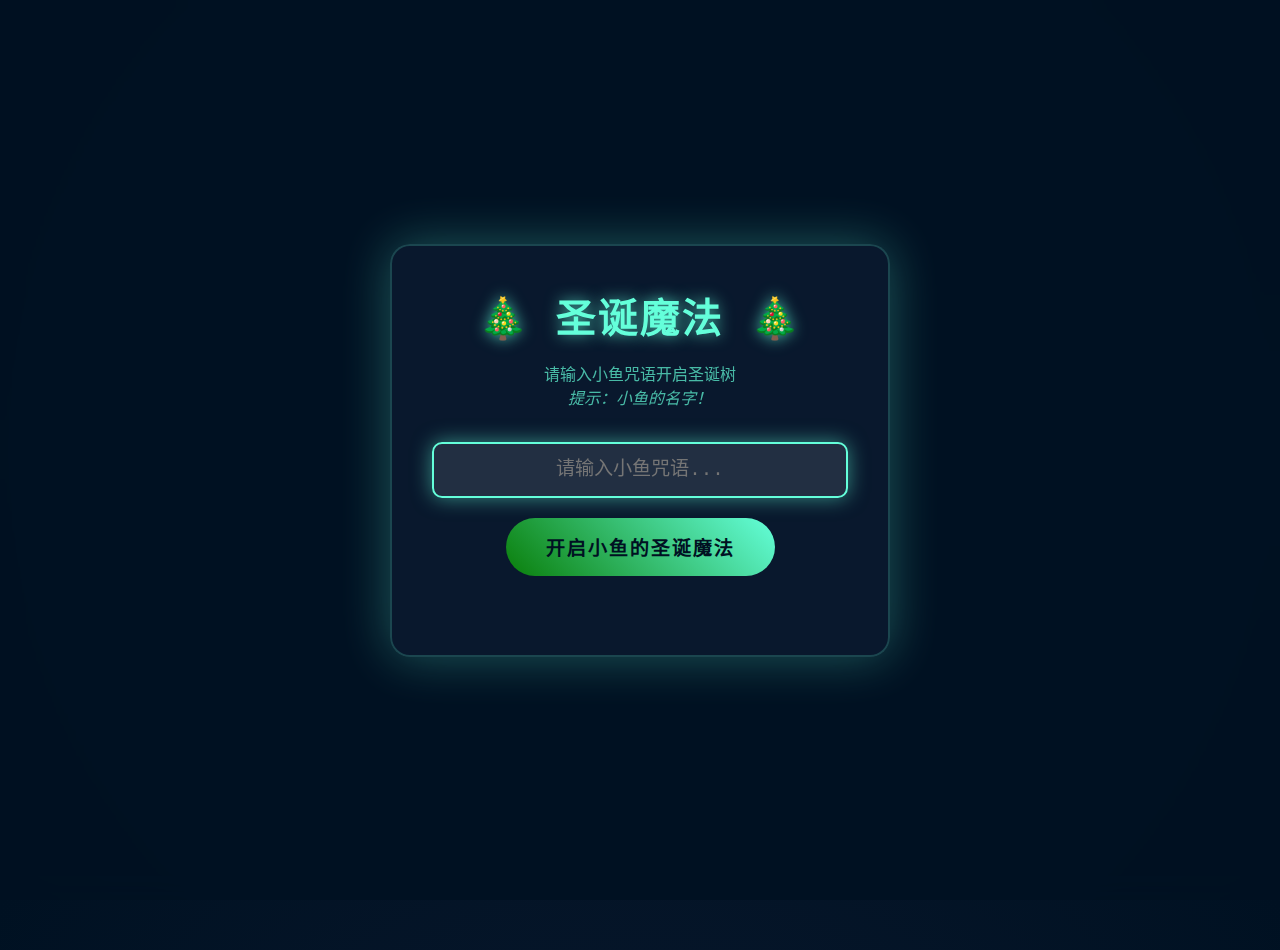
<file: index.html>
<!DOCTYPE html>
<html lang="zh-CN">

<head>
    <meta charset="UTF-8">
    <meta name="viewport" content="width=device-width, initial-scale=1.0">
    <title>动态圣诞树</title>
    <style>
        * {
            margin: 0;
            padding: 0;
            box-sizing: border-box;
        }

        body {
            background: radial-gradient(circle at center, #0a192f 0%, #001122 100%);
            min-height: 100vh;
            display: flex;
            justify-content: center;
            align-items: center;
            font-family: 'Courier New', monospace;
            overflow: hidden;
        }

        /* 密码输入容器 */
        .password-container {
            position: fixed;
            top: 0;
            left: 0;
            width: 100%;
            height: 100%;
            display: flex;
            flex-direction: column;
            justify-content: center;
            align-items: center;
            background: rgba(0, 17, 34, 0.95);
            backdrop-filter: blur(10px);
            z-index: 1000;
            transition: opacity 1s ease, visibility 1s ease;
        }

        .password-container.hidden {
            opacity: 0;
            visibility: hidden;
        }

        .password-box {
            background: rgba(10, 25, 47, 0.9);
            padding: 40px;
            border-radius: 20px;
            text-align: center;
            box-shadow: 0 0 50px rgba(100, 255, 218, 0.3);
            border: 2px solid rgba(100, 255, 218, 0.2);
            max-width: 500px;
            width: 90%;
        }

        .password-title {
            color: #64ffda;
            font-size: 2.5rem;
            margin-bottom: 20px;
            text-shadow: 0 0 15px rgba(100, 255, 218, 0.7);
            letter-spacing: 2px;
        }

        .password-input {
            width: 100%;
            padding: 15px 20px;
            font-size: 1.2rem;
            background: rgba(255, 255, 255, 0.1);
            border: 2px solid rgba(100, 255, 218, 0.5);
            border-radius: 10px;
            color: #64ffda;
            text-align: center;
            margin-bottom: 20px;
            font-family: 'Courier New', monospace;
            transition: all 0.3s;
        }

        .password-input:focus {
            outline: none;
            border-color: #64ffda;
            box-shadow: 0 0 20px rgba(100, 255, 218, 0.5);
        }

        .password-hint {
            color: rgba(100, 255, 218, 0.7);
            font-size: 1rem;
            margin-bottom: 30px;
            line-height: 1.5;
        }

        .password-btn {
            padding: 15px 40px;
            background: linear-gradient(45deg, #0a7e0a, #64ffda);
            border: none;
            border-radius: 50px;
            color: #001122;
            font-size: 1.2rem;
            font-weight: bold;
            cursor: pointer;
            transition: all 0.3s;
            font-family: 'Courier New', monospace;
            letter-spacing: 2px;
        }

        .password-btn:hover {
            transform: translateY(-3px);
            box-shadow: 0 10px 25px rgba(100, 255, 218, 0.4);
        }

        .password-btn:active {
            transform: translateY(-1px);
        }

        .error-message {
            color: #ff5252;
            margin-top: 15px;
            font-size: 0.9rem;
            min-height: 24px;
            opacity: 0;
            transition: opacity 0.3s;
        }

        .error-message.show {
            opacity: 1;
        }

        .container {
            position: relative;
            width: 100%;
            max-width: 600px;
            height: 100vh;
            display: flex;
            flex-direction: column;
            justify-content: center;
            align-items: center;
            padding: 20px;
            opacity: 0;
            transform: translateY(50px);
            transition: opacity 1.5s ease, transform 1.5s ease;
        }

        .container.visible {
            opacity: 1;
            transform: translateY(0);
        }

        /* 圣诞树容器 */
        .tree-container {
            position: relative;
            width: 300px;
            height: 500px;
            display: flex;
            flex-direction: column;
            align-items: center;
            z-index: 2;
            opacity: 0;
            transform: scale(0.8);
            transition: opacity 1s ease 0.5s, transform 1s ease 0.5s;
        }

        .container.visible .tree-container {
            opacity: 1;
            transform: scale(1);
        }

        /* 树顶星星 */
        .star {
            position: absolute;
            top: -20px;
            width: 60px;
            height: 60px;
            background: #FFD700;
            clip-path: polygon(50% 0%,
                    61% 35%,
                    98% 35%,
                    68% 57%,
                    79% 91%,
                    50% 70%,
                    21% 91%,
                    32% 57%,
                    2% 35%,
                    39% 35%);
            animation: starGlow 2s infinite alternate;
            z-index: 10;
        }

        @keyframes starGlow {
            0% {
                transform: scale(1) rotate(0deg);
                box-shadow: 0 0 10px #FFD700;
            }

            100% {
                transform: scale(1.2) rotate(180deg);
                box-shadow: 0 0 30px #FFD700, 0 0 50px #FFD700;
            }
        }

        /* 树冠层 */
        .tree-layer {
            position: absolute;
            border-left: 80px solid transparent;
            border-right: 80px solid transparent;
            border-bottom: 120px solid;
            filter: drop-shadow(0 5px 10px rgba(0, 0, 0, 0.5));
        }

        .layer-1 {
            top: 50px;
            border-bottom-color: #0a7e0a;
            width: 0;
            height: 0;
            z-index: 5;
        }

        .layer-2 {
            top: 100px;
            border-left: 100px solid transparent;
            border-right: 100px solid transparent;
            border-bottom: 150px solid #0b8e0b;
            z-index: 4;
        }

        .layer-3 {
            top: 160px;
            border-left: 120px solid transparent;
            border-right: 120px solid transparent;
            border-bottom: 180px solid #0c9e0c;
            z-index: 3;
        }

        /* 树干 */
        .trunk {
            position: absolute;
            bottom: 0;
            width: 40px;
            height: 200px;
            background: linear-gradient(to right, #8B4513, #A0522D, #8B4513);
            border-radius: 5px;
            z-index: 2;
            box-shadow: 0 5px 15px rgba(0, 0, 0, 0.5);
        }

        /* 装饰品 */
        .ornament {
            position: absolute;
            width: 20px;
            height: 20px;
            border-radius: 50%;
            z-index: 6;
            animation: ornamentFloat 4s infinite ease-in-out;
            box-shadow: 0 0 10px currentColor;
            cursor: pointer;
        }

        @keyframes ornamentFloat {

            0%,
            100% {
                transform: translateY(0) rotate(0deg);
            }

            50% {
                transform: translateY(-10px) rotate(180deg);
            }
        }

        /* 闪烁灯光 */
        .light {
            position: absolute;
            width: 8px;
            height: 8px;
            border-radius: 50%;
            z-index: 5;
            animation: lightBlink 1.5s infinite alternate;
            box-shadow: 0 0 8px currentColor;
        }

        @keyframes lightBlink {
            0% {
                opacity: 0.3;
                transform: scale(0.8);
            }

            100% {
                opacity: 1;
                transform: scale(1.2);
            }
        }

        /* 雪花 */
        .snow {
            position: absolute;
            top: -10px;
            background: white;
            border-radius: 50%;
            filter: blur(1px);
            opacity: 0.9;
            animation: snowFall linear infinite;
        }

        @keyframes snowFall {
            0% {
                transform: translateY(0) rotate(0deg);
            }

            100% {
                transform: translateY(100vh) rotate(360deg);
            }
        }

        /* 地面 */
        .ground {
            position: absolute;
            bottom: 0;
            width: 100%;
            height: 80px;
            background: linear-gradient(to top, #1a1a2e, #16213e);
            border-radius: 50% 50% 0 0;
            z-index: 1;
            box-shadow:
                inset 0 10px 20px rgba(255, 255, 255, 0.1),
                0 -10px 20px rgba(0, 0, 0, 0.5);
        }

        /* 礼物 */
        .gift {
            position: absolute;
            bottom: 80px;
            width: 50px;
            height: 50px;
            border-radius: 5px;
            z-index: 2;
            animation: giftFloat 3s infinite ease-in-out;
            display: flex;
            justify-content: center;
            align-items: center;
            font-size: 24px;
            cursor: pointer;
            box-shadow: 0 5px 15px rgba(0, 0, 0, 0.3);
        }

        .gift-ribbon {
            position: absolute;
            width: 100%;
            height: 15px;
            background-color: #ff4081;
        }

        .gift-ribbon::before {
            content: '';
            position: absolute;
            width: 15px;
            height: 15px;
            background-color: #ff4081;
            top: -7px;
            left: 50%;
            transform: translateX(-50%);
            border-radius: 50%;
        }

        @keyframes giftFloat {

            0%,
            100% {
                transform: translateY(0);
            }

            50% {
                transform: translateY(-15px);
            }
        }

        /* 控制按钮 */
        .controls {
            position: absolute;
            bottom: 20px;
            display: flex;
            gap: 15px;
            z-index: 10;
            opacity: 0;
            transition: opacity 1s ease 1s;
        }

        .container.visible .controls {
            opacity: 1;
        }

        .control-btn {
            padding: 10px 20px;
            background: rgba(255, 255, 255, 0.1);
            border: 2px solid rgba(100, 255, 218, 0.3);
            color: #64ffda;
            border-radius: 50px;
            cursor: pointer;
            font-family: 'Courier New', monospace;
            font-weight: bold;
            transition: all 0.3s;
            backdrop-filter: blur(5px);
        }

        .control-btn:hover {
            background: rgba(100, 255, 218, 0.2);
            transform: translateY(-3px);
            box-shadow: 0 5px 15px rgba(100, 255, 218, 0.2);
        }

        /* 标题 */
        .title {
            position: absolute;
            top: 20px;
            color: #64ffda;
            font-size: 2.5rem;
            text-align: center;
            text-shadow: 0 0 10px rgba(100, 255, 218, 0.5);
            letter-spacing: 3px;
            z-index: 10;
            opacity: 0;
            transform: translateY(-30px);
            transition: opacity 1s ease 0.3s, transform 1s ease 0.3s;
        }

        .container.visible .title {
            opacity: 1;
            transform: translateY(0);
        }

        /* 艺术字容器 */
        .art-text {
            position: absolute;
            bottom: 120px;
            color: #fff;
            font-size: 2rem;
            text-align: center;
            z-index: 5;
            opacity: 0;
            transform: translateY(30px);
            transition: opacity 1s ease 0.8s, transform 1s ease 0.8s;
        }

        .container.visible .art-text {
            opacity: 1;
            transform: translateY(0);
        }

        .art-text span {
            background: linear-gradient(45deg, #FFD700, #FF4081, #64ffda, #FFD700);
            -webkit-background-clip: text;
            background-clip: text;
            color: transparent;
            text-shadow: 0 0 15px rgba(255, 215, 0, 0.5);
            font-weight: bold;
            letter-spacing: 2px;
            font-family: 'Georgia', serif;
            padding: 10px 20px;
            display: inline-block;
            border-radius: 10px;
            position: relative;
        }

        .art-text span::before {
            content: '';
            position: absolute;
            top: -5px;
            left: -5px;
            right: -5px;
            bottom: -5px;
            background: linear-gradient(45deg, #FFD700, #FF4081, #64ffda);
            border-radius: 15px;
            z-index: -1;
            filter: blur(15px);
            opacity: 0.7;
        }

        /* 响应式 */
        @media (max-width: 600px) {
            .tree-container {
                transform: scale(0.8);
            }

            .container.visible .tree-container {
                transform: scale(0.8);
            }

            .title {
                font-size: 2rem;
            }

            .controls {
                flex-direction: column;
                gap: 10px;
            }

            .password-title {
                font-size: 2rem;
            }

            .password-box {
                padding: 30px 20px;
            }

            .art-text {
                font-size: 1.5rem;
                bottom: 100px;
            }
        }
    </style>
</head>

<body>
    <!-- 密码输入界面 -->
    <div class="password-container" id="passwordContainer">
        <div class="password-box">
            <h1 class="password-title">🎄 圣诞魔法 🎄</h1>
            <p class="password-hint">请输入小鱼咒语开启圣诞树<br><em>提示：小鱼的名字！</em></p>
            <input type="text" class="password-input" id="passwordInput" placeholder="请输入小鱼咒语..." autocomplete="off">
            <button class="password-btn" id="passwordBtn">开启小鱼的圣诞魔法</button>
            <div class="error-message" id="errorMessage"></div>
        </div>
    </div>

    <!-- 圣诞树主界面 -->
    <div class="container" id="mainContainer">
        <div class="title">🎄Dear:任小鱼 🎄</div>

        <div class="tree-container">
            <div class="star"></div>
            <div class="tree-layer layer-1"></div>
            <div class="tree-layer layer-2"></div>
            <div class="tree-layer layer-3"></div>
            <div class="trunk"></div>
            <!-- 装饰品和灯光将通过JS添加 -->
        </div>

        <!-- 艺术字 -->
        <div class="art-text">
            <span>圣诞快乐呀我的小鱼鱼，老公永远爱你！</span>
        </div>


    </div>

    <script>
        // 设置正确的密码（你可以修改这个密码）
        const CORRECT_PASSWORD = "任梦涵";

        // 获取DOM元素
        const passwordContainer = document.getElementById('passwordContainer');
        const mainContainer = document.getElementById('mainContainer');
        const passwordInput = document.getElementById('passwordInput');
        const passwordBtn = document.getElementById('passwordBtn');
        const errorMessage = document.getElementById('errorMessage');

        // 密码验证函数
        function checkPassword() {
            const input = passwordInput.value.trim();

            if (input === CORRECT_PASSWORD) {
                // 密码正确，隐藏密码界面，显示圣诞树
                passwordContainer.classList.add('hidden');
                setTimeout(() => {
                    mainContainer.classList.add('visible');
                    // 初始化圣诞树
                    initChristmasTree();
                }, 500);

                // 清除错误信息
                errorMessage.textContent = '';
                errorMessage.classList.remove('show');
            } else {
                // 密码错误
                errorMessage.textContent = '咒语错误！请再试一次。提示：小鱼的名字！';
                errorMessage.classList.add('show');

                // 添加抖动效果
                passwordInput.style.animation = 'shake 0.5s';
                setTimeout(() => {
                    passwordInput.style.animation = '';
                }, 500);

                // 清空输入框
                passwordInput.value = '';
                passwordInput.focus();
            }
        }

        // 添加抖动动画
        const style = document.createElement('style');
        style.textContent = `
            @keyframes shake {
                0%, 100% { transform: translateX(0); }
                10%, 30%, 50%, 70%, 90% { transform: translateX(-5px); }
                20%, 40%, 60%, 80% { transform: translateX(5px); }
            }
        `;
        document.head.appendChild(style);

        // 添加事件监听器
        passwordBtn.addEventListener('click', checkPassword);

        passwordInput.addEventListener('keypress', function (e) {
            if (e.key === 'Enter') {
                checkPassword();
            }
        });

        // 初始化圣诞树
        function initChristmasTree() {
            createOrnaments();
            createLights();
            createSnow();
            createGifts();
            setupLightControls();
            setupSnowControls();
            setupAnimationControls();

            // 添加星星点击效果
            const star = document.querySelector('.star');
            star.addEventListener('click', function () {
                const originalScale = this.style.transform;
                this.style.transform = 'scale(2)';
                this.style.backgroundColor = '#FFFFFF';

                setTimeout(() => {
                    this.style.transform = originalScale;
                    this.style.backgroundColor = '#FFD700';
                }, 500);
            });

            // 添加树点击效果
            const treeLayers = document.querySelectorAll('.tree-layer');
            treeLayers.forEach(layer => {
                layer.addEventListener('click', function () {
                    const originalColor = this.style.borderBottomColor;
                    this.style.borderBottomColor = '#FFFFFF';

                    setTimeout(() => {
                        this.style.borderBottomColor = originalColor;
                    }, 300);
                });
            });
        }

        // 生成装饰品
        function createOrnaments() {
            const treeContainer = document.querySelector('.tree-container');
            const colors = ['#FF5252', '#FF4081', '#E040FB', '#536DFE', '#448AFF', '#40C4FF', '#18FFFF', '#64FFDA', '#69F0AE', '#B2FF59', '#EEFF41', '#FFD740', '#FFAB40', '#FF6E40'];

            // 装饰品位置（在树冠内）
            const positions = [
                // 第一层
                { top: '60px', left: '50%', color: colors[0] },
                { top: '80px', left: '40%', color: colors[1] },
                { top: '80px', left: '60%', color: colors[2] },

                // 第二层
                { top: '120px', left: '45%', color: colors[3] },
                { top: '140px', left: '35%', color: colors[4] },
                { top: '140px', left: '55%', color: colors[5] },
                { top: '160px', left: '50%', color: colors[6] },

                // 第三层
                { top: '200px', left: '40%', color: colors[7] },
                { top: '220px', left: '30%', color: colors[8] },
                { top: '220px', left: '50%', color: colors[9] },
                { top: '220px', left: '70%', color: colors[10] },
                { top: '240px', left: '45%', color: colors[11] },
                { top: '240px', left: '65%', color: colors[12] },
                { top: '260px', left: '55%', color: colors[13] },
            ];

            positions.forEach(pos => {
                const ornament = document.createElement('div');
                ornament.className = 'ornament';
                ornament.style.top = pos.top;
                ornament.style.left = pos.left;
                ornament.style.backgroundColor = pos.color;
                ornament.style.boxShadow = `0 0 15px ${pos.color}`;

                // 随机动画延迟
                ornament.style.animationDelay = `${Math.random() * 4}s`;

                // 点击效果
                ornament.addEventListener('click', function () {
                    const originalColor = this.style.backgroundColor;
                    this.style.backgroundColor = '#FFFFFF';
                    this.style.boxShadow = '0 0 20px #FFFFFF';
                    this.style.transform = 'scale(1.5)';

                    setTimeout(() => {
                        this.style.backgroundColor = originalColor;
                        this.style.boxShadow = `0 0 15px ${originalColor}`;
                        this.style.transform = '';
                    }, 300);
                });

                treeContainer.appendChild(ornament);
            });
        }

        // 生成灯光
        function createLights() {
            const treeContainer = document.querySelector('.tree-container');
            const colors = ['#FF5252', '#FFEB3B', '#4CAF50', '#2196F3', '#9C27B0', '#FF9800', '#00BCD4', '#E91E63', '#FF4081', '#8BC34A', '#FFC107', '#3F51B5'];

            // 灯光位置（在树冠边缘）
            const positions = [
                // 第一层边缘
                { top: '55px', left: '45%', color: colors[0] },
                { top: '55px', left: '55%', color: colors[1] },
                { top: '75px', left: '35%', color: colors[2] },
                { top: '75px', left: '65%', color: colors[3] },

                // 第二层边缘
                { top: '115px', left: '30%', color: colors[4] },
                { top: '115px', left: '50%', color: colors[5] },
                { top: '115px', left: '70%', color: colors[6] },
                { top: '135px', left: '40%', color: colors[7] },
                { top: '135px', left: '60%', color: colors[8] },

                // 第三层边缘
                { top: '175px', left: '25%', color: colors[9] },
                { top: '175px', left: '45%', color: colors[10] },
                { top: '175px', left: '65%', color: colors[11] },
                { top: '175px', left: '85%', color: colors[0] },
                { top: '195px', left: '35%', color: colors[1] },
                { top: '195px', left: '55%', color: colors[2] },
                { top: '195px', left: '75%', color: colors[3] },
                { top: '215px', left: '45%', color: colors[4] },
                { top: '215px', left: '65%', color: colors[5] },
                { top: '235px', left: '55%', color: colors[6] },
            ];

            positions.forEach(pos => {
                const light = document.createElement('div');
                light.className = 'light';
                light.style.top = pos.top;
                light.style.left = pos.left;
                light.style.backgroundColor = pos.color;

                // 随机动画延迟
                light.style.animationDelay = `${Math.random() * 2}s`;

                treeContainer.appendChild(light);
            });
        }

        // 生成雪花
        function createSnow() {
            const container = document.querySelector('.container');
            const snowCount = 80;

            for (let i = 0; i < snowCount; i++) {
                const snow = document.createElement('div');
                snow.className = 'snow';

                // 随机大小
                const size = Math.random() * 5 + 2;
                const left = Math.random() * 100;
                const duration = Math.random() * 10 + 10;
                const delay = Math.random() * 10;
                const opacity = Math.random() * 0.5 + 0.5;

                snow.style.width = `${size}px`;
                snow.style.height = `${size}px`;
                snow.style.left = `${left}%`;
                snow.style.animationDuration = `${duration}s`;
                snow.style.animationDelay = `${delay}s`;
                snow.style.opacity = opacity;

                container.appendChild(snow);
            }
        }

        // 生成礼物

        // 页面加载后聚焦到输入框
        document.addEventListener('DOMContentLoaded', function () {
            passwordInput.focus();

            // 添加一个初始提示
            setTimeout(() => {
                const message = document.createElement('div');
                message.textContent = '✨ 请输入小鱼专属咒语开启鱼鱼圣诞树！';
                message.style.position = 'fixed';
                message.style.top = '10px';
                message.style.left = '50%';
                message.style.transform = 'translateX(-50%)';
                message.style.backgroundColor = 'rgba(0, 0, 0, 0.8)';
                message.style.color = '#64ffda';
                message.style.padding = '10px 20px';
                message.style.borderRadius = '10px';
                message.style.fontSize = '0.9rem';
                message.style.zIndex = '1001';
                message.style.boxShadow = '0 0 15px rgba(100, 255, 218, 0.5)';
                message.style.textAlign = 'center';
                message.style.maxWidth = '90%';

                document.body.appendChild(message);

                // 3秒后移除提示
                setTimeout(() => {
                    message.style.opacity = '0';
                    message.style.transition = 'opacity 1s';

                    setTimeout(() => {
                        document.body.removeChild(message);
                    }, 1000);
                }, 3000);
            }, 1000);
        });
    </script>
</body>

</html>
</file>
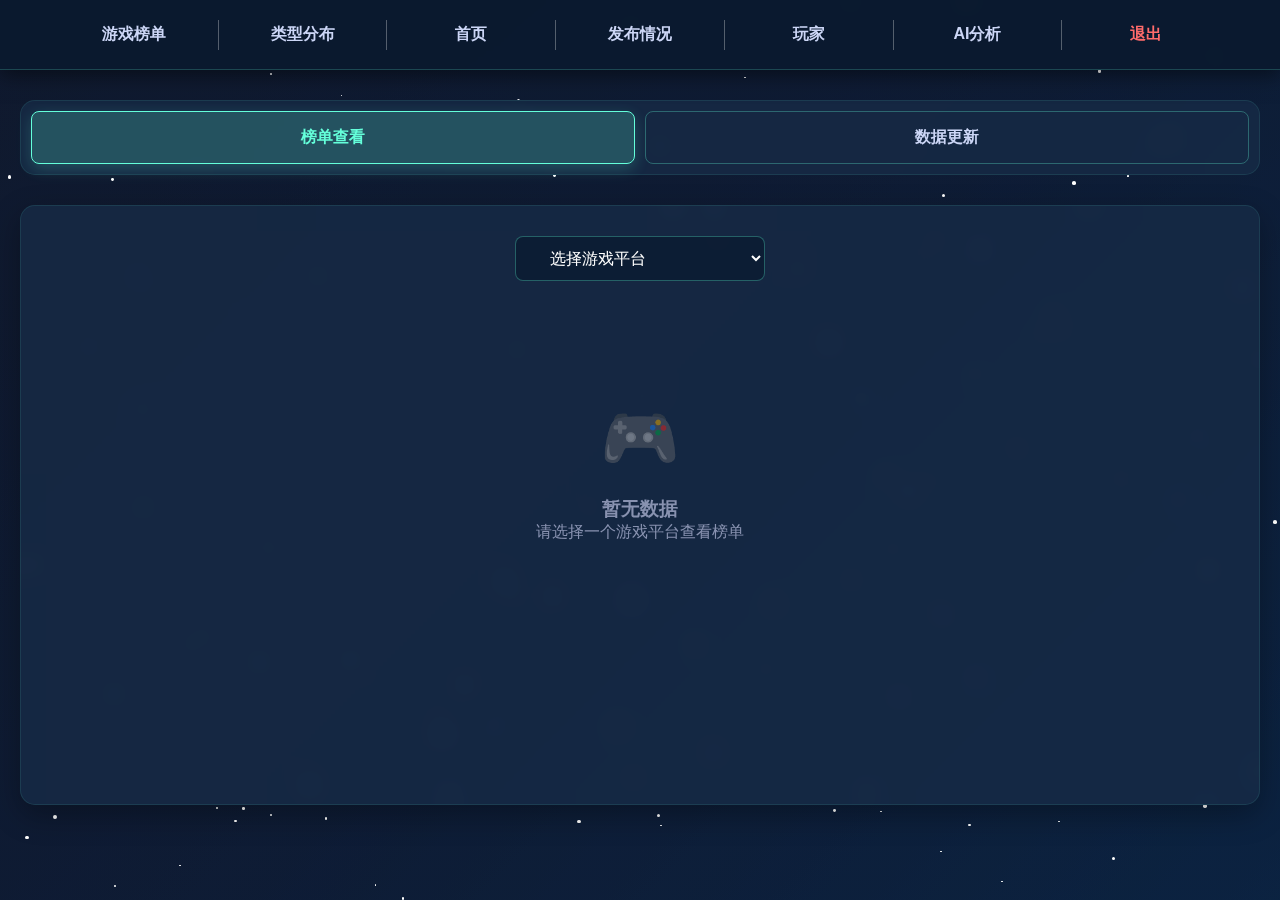
<file: bangdan.html>
<!DOCTYPE html>
<html lang="zh-cmn-Hans">

<head>
    <meta charset="UTF-8">
    <meta name="viewport" content="width=device-width, initial-scale=1.0">
    <title>游戏榜单管理 - 游戏市场分析</title>
    <style>
        * {
            margin: 0;
            padding: 0;
            box-sizing: border-box;
        }

        body {
            font-family: 'Segoe UI', Tahoma, Geneva, Verdana, sans-serif;
            background: linear-gradient(135deg, #1a1a2e 0%, #16213e 50%, #0f3460 100%);
            color: #fff;
            min-height: 100vh;
            overflow-x: hidden;
        }

        /* 背景和星空效果 */
        #background {
            position: fixed;
            top: 0;
            left: 0;
            width: 100%;
            height: 100%;
            background-image: linear-gradient(rgba(10, 25, 47, 0.9), rgba(10, 25, 47, 0.9)), url("https://images.unsplash.com/photo-1511512578047-dfb367046420?ixlib=rb-4.0.3&auto=format&fit=crop&w=2000&q=80");
            background-size: cover;
            background-position: center;
            opacity: 0.7;
            z-index: -2;
        }

        .stars {
            position: fixed;
            top: 0;
            left: 0;
            width: 100%;
            height: 100%;
            z-index: -1;
        }

        .star {
            position: absolute;
            background: #fff;
            border-radius: 50%;
            animation: twinkle 1s infinite;
        }

        @keyframes twinkle {
            0% {
                opacity: 0;
                transform: scale(0);
            }

            50% {
                opacity: 1;
                transform: scale(1);
            }

            100% {
                opacity: 0;
                transform: scale(0);
            }
        }

        /* 导航栏 */
        #daohang {
            display: flex;
            height: 70px;
            align-items: center;
            justify-content: space-between;
            background: rgba(10, 25, 47, 0.9);
            box-shadow: 0 4px 20px rgba(0, 0, 0, 0.5);
            padding: 0 50px;
            position: sticky;
            top: 0;
            z-index: 100;
            backdrop-filter: blur(10px);
            border-bottom: 1px solid rgba(100, 255, 218, 0.2);
        }

        #daohang li {
            align-items: center;
            font-weight: 600;
            font-size: 16px;
            display: flex;
            flex: 1;
            justify-content: center;
            height: 100%;
            transition: all 0.3s ease;
        }

        #daohang li:hover {
            background: rgba(100, 255, 218, 0.1);
        }

        .line1 {
            display: inline-block;
            height: 30px;
            width: 1px;
            background: rgba(255, 255, 255, 0.3);
        }

        a.daohangTo {
            color: #ccd6f6;
            text-decoration: none;
            padding: 10px 15px;
            border-radius: 4px;
            transition: all 0.3s ease;
            width: 100%;
            text-align: center;
        }

        a.daohangTo:hover {
            color: #64ffda;
            text-shadow: 0 0 10px rgba(100, 255, 218, 0.5);
        }

        a.back {
            color: #ff6b6b;
        }

        a.back:hover {
            color: #ff5252;
            text-shadow: 0 0 10px rgba(255, 107, 107, 0.5);
        }

        /* 主要内容区域 */
        .container {
            max-width: 1400px;
            margin: 30px auto;
            padding: 0 20px;
        }

        /* 标签页样式 */
        .tabs {
            display: flex;
            gap: 10px;
            margin-bottom: 30px;
            background: rgba(23, 42, 70, 0.8);
            border-radius: 15px;
            padding: 10px;
            backdrop-filter: blur(10px);
            border: 1px solid rgba(100, 255, 218, 0.1);
        }

        .tab-btn {
            flex: 1;
            padding: 15px 20px;
            background: transparent;
            border: 1px solid rgba(100, 255, 218, 0.3);
            border-radius: 8px;
            color: #ccd6f6;
            font-size: 16px;
            font-weight: 600;
            cursor: pointer;
            transition: all 0.3s ease;
            text-align: center;
        }

        .tab-btn:hover {
            background: rgba(100, 255, 218, 0.1);
            transform: translateY(-2px);
        }

        .tab-btn.active {
            background: rgba(100, 255, 218, 0.2);
            color: #64ffda;
            border-color: #64ffda;
            box-shadow: 0 5px 15px rgba(100, 255, 218, 0.2);
        }

        /* 标签内容区域 */
        .tab-content {
            display: none;
            animation: fadeIn 0.5s ease;
            background: rgba(23, 42, 70, 0.8);
            border-radius: 15px;
            padding: 30px;
            box-shadow: 0 10px 30px rgba(0, 0, 0, 0.3);
            backdrop-filter: blur(10px);
            border: 1px solid rgba(100, 255, 218, 0.1);
            min-height: 600px;
        }

        .tab-content.active {
            display: block;
        }

        @keyframes fadeIn {
            from {
                opacity: 0;
                transform: translateY(20px);
            }

            to {
                opacity: 1;
                transform: translateY(0);
            }
        }

        /* 榜单查看样式 */
        .platform-selector {
            text-align: center;
            margin-bottom: 30px;
        }

        #platformSelect {
            padding: 12px 30px;
            font-size: 16px;
            background: rgba(10, 25, 47, 0.7);
            border: 1px solid rgba(100, 255, 218, 0.3);
            border-radius: 8px;
            color: #fff;
            min-width: 250px;
            cursor: pointer;
            transition: all 0.3s ease;
        }

        #platformSelect:focus {
            outline: none;
            border-color: #64ffda;
            box-shadow: 0 0 10px rgba(100, 255, 218, 0.3);
        }

        #platformSelect option {
            background: #0a192f;
            color: #fff;
        }

        /* 游戏网格布局 */
        .game-grid {
            display: grid;
            grid-template-columns: repeat(auto-fill, minmax(280px, 1fr));
            gap: 25px;
            margin: 30px 0;
        }

        .game-card {
            background: rgba(10, 25, 47, 0.5);
            border-radius: 12px;
            overflow: hidden;
            box-shadow: 0 10px 20px rgba(0, 0, 0, 0.3);
            transition: all 0.3s ease;
            border: 1px solid rgba(100, 255, 218, 0.1);
            position: relative;
        }

        .game-card:hover {
            transform: translateY(-10px);
            box-shadow: 0 15px 30px rgba(0, 0, 0, 0.4);
            border-color: rgba(100, 255, 218, 0.3);
        }

        .rank-badge {
            position: absolute;
            top: 15px;
            left: 15px;
            background: rgba(100, 255, 218, 0.2);
            color: #64ffda;
            width: 40px;
            height: 40px;
            border-radius: 50%;
            display: flex;
            align-items: center;
            justify-content: center;
            font-weight: bold;
            font-size: 18px;
            z-index: 2;
            border: 2px solid rgba(100, 255, 218, 0.5);
        }

        .rank-badge.top3 {
            background: rgba(255, 215, 0, 0.2);
            color: #ffd700;
            border-color: rgba(255, 215, 0, 0.5);
        }

        .rank-badge.top1 {
            background: rgba(255, 87, 34, 0.2);
            color: #ff5722;
            border-color: rgba(255, 87, 34, 0.5);
        }

        .game-img {
            width: 100%;
            height: 200px;
            object-fit: cover;
            border-bottom: 3px solid rgba(100, 255, 218, 0.3);
            transition: all 0.3s ease;
        }

        .game-card:hover .game-img {
            transform: scale(1.05);
        }

        .game-info {
            padding: 20px;
        }

        .game-title {
            color: #64ffda;
            margin-bottom: 10px;
            font-size: 18px;
            font-weight: 600;
            line-height: 1.4;
            display: -webkit-box;
            -webkit-line-clamp: 2;
            -webkit-box-orient: vertical;
            overflow: hidden;
            text-overflow: ellipsis;
        }

        .game-publisher {
            color: #8892b0;
            font-size: 14px;
            margin-bottom: 5px;
        }

        .game-platform {
            color: #64ffda;
            font-size: 14px;
            font-weight: 500;
            background: rgba(100, 255, 218, 0.1);
            padding: 4px 10px;
            border-radius: 12px;
            display: inline-block;
            margin-top: 10px;
        }

        /* 数据更新样式 */
        .update-form {
            max-width: 800px;
            margin: 0 auto;
        }

        .form-group {
            margin-bottom: 25px;
        }

        .form-group label {
            display: block;
            margin-bottom: 10px;
            color: #64ffda;
            font-weight: 500;
            font-size: 16px;
        }

        .site-select {
            width: 100%;
            padding: 15px;
            background: rgba(10, 25, 47, 0.7);
            border: 1px solid rgba(100, 255, 218, 0.3);
            border-radius: 8px;
            color: #fff;
            font-size: 16px;
            min-height: 200px;
            transition: all 0.3s ease;
        }

        .site-select:focus {
            outline: none;
            border-color: #64ffda;
            box-shadow: 0 0 10px rgba(100, 255, 218, 0.3);
        }

        .site-select option {
            background: #0a192f;
            color: #fff;
            padding: 10px;
            margin: 5px 0;
        }

        .page-params {
            background: rgba(17, 34, 64, 0.7);
            border-radius: 10px;
            padding: 20px;
            margin-top: 20px;
            border: 1px solid rgba(100, 255, 218, 0.1);
        }

        .page-input-group {
            margin-bottom: 15px;
            padding: 15px;
            background: rgba(10, 25, 47, 0.5);
            border-radius: 8px;
            border: 1px solid rgba(100, 255, 218, 0.1);
        }

        .page-input-group label {
            display: inline-block;
            margin-bottom: 10px;
            color: #ccd6f6;
        }

        .page-input {
            width: 100%;
            max-width: 200px;
            padding: 10px 15px;
            background: rgba(10, 25, 47, 0.9);
            border: 1px solid rgba(100, 255, 218, 0.3);
            border-radius: 8px;
            color: #fff;
            font-size: 16px;
        }

        .page-input:focus {
            outline: none;
            border-color: #64ffda;
            box-shadow: 0 0 10px rgba(100, 255, 218, 0.3);
        }

        .submit-btn {
            background: linear-gradient(135deg, #64ffda 0%, #00b894 100%);
            color: #0a192f;
            padding: 15px 40px;
            border: none;
            border-radius: 8px;
            cursor: pointer;
            font-size: 16px;
            font-weight: 600;
            transition: all 0.3s ease;
            display: block;
            margin: 30px auto;
            min-width: 200px;
        }

        .submit-btn:hover {
            transform: translateY(-2px);
            box-shadow: 0 5px 15px rgba(100, 255, 218, 0.4);
        }

        .submit-btn:disabled {
            opacity: 0.5;
            cursor: not-allowed;
            transform: none;
            box-shadow: none;
        }

        /* 状态消息 */
        .status-msg {
            padding: 20px;
            margin: 20px 0;
            border-radius: 10px;
            display: none;
            text-align: center;
            border: 1px solid;
            animation: slideIn 0.5s ease;
        }

        @keyframes slideIn {
            from {
                opacity: 0;
                transform: translateY(-20px);
            }

            to {
                opacity: 1;
                transform: translateY(0);
            }
        }

        .status-msg.success {
            background: rgba(40, 167, 69, 0.1);
            color: #28a745;
            border-color: rgba(40, 167, 69, 0.3);
        }

        .status-msg.error {
            background: rgba(220, 53, 69, 0.1);
            color: #dc3545;
            border-color: rgba(220, 53, 69, 0.3);
        }

        .status-msg.info {
            background: rgba(23, 162, 184, 0.1);
            color: #17a2b8;
            border-color: rgba(23, 162, 184, 0.3);
        }

        /* 加载状态 */
        .loading-container {
            text-align: center;
            padding: 60px 20px;
        }

        .loading {
            display: inline-block;
            width: 50px;
            height: 50px;
            border: 3px solid rgba(100, 255, 218, 0.3);
            border-radius: 50%;
            border-top-color: #64ffda;
            animation: spin 1s ease-in-out infinite;
            margin-bottom: 20px;
        }

        @keyframes spin {
            to {
                transform: rotate(360deg);
            }
        }

        .loading-text {
            color: #64ffda;
            font-size: 16px;
        }

        /* 空状态 */
        .empty-state {
            text-align: center;
            padding: 60px 20px;
            color: #8892b0;
        }

        .empty-icon {
            font-size: 64px;
            margin-bottom: 20px;
            opacity: 0.5;
        }

        /* 滚动条样式 */
        .tab-content {
            max-height: 600px;
            overflow-y: auto;
        }

        ::-webkit-scrollbar {
            width: 8px;
        }

        ::-webkit-scrollbar-track {
            background: rgba(23, 42, 70, 0.5);
            border-radius: 10px;
        }

        ::-webkit-scrollbar-thumb {
            background: rgba(100, 255, 218, 0.3);
            border-radius: 10px;
        }

        ::-webkit-scrollbar-thumb:hover {
            background: rgba(100, 255, 218, 0.5);
        }

        /* 响应式设计 */
        @media (max-width: 1200px) {
            .game-grid {
                grid-template-columns: repeat(auto-fill, minmax(250px, 1fr));
            }
        }

        @media (max-width: 768px) {
            #daohang {
                flex-wrap: wrap;
                height: auto;
                padding: 10px;
            }

            #daohang li {
                flex: 1 0 33%;
                margin: 5px 0;
            }

            .container {
                padding: 0 15px;
            }

            .tabs {
                flex-direction: column;
            }

            .game-grid {
                grid-template-columns: repeat(auto-fill, minmax(200px, 1fr));
                gap: 15px;
            }

            .tab-content {
                padding: 20px;
                min-height: 500px;
            }

            #platformSelect {
                width: 100%;
            }
        }

        @media (max-width: 480px) {
            .game-grid {
                grid-template-columns: 1fr;
            }

            #daohang li {
                flex: 1 0 50%;
            }
        }
    </style>
</head>

<body>
    <div id="background"></div>
    <div class="stars"></div>

    <ul id="daohang" type="none">
        <li><a class="daohangTo" href="bangdan.html">游戏榜单</a></li>
        <div class="line1"></div>
        <li><a class="daohangTo" href="lxfb.html">类型分布</a></li>
        <div class="line1"></div>
        <li><a class="daohangTo" href="zhuye.html">首页</a></li>
        <div class="line1"></div>
        <li><a class="daohangTo" href="Trend.html">发布情况</a></li>
        <div class="line1"></div>
        <li><a class="daohangTo" href="Player.html">玩家</a></li>
        <div class="line1"></div>
        <li><a class="daohangTo" href="Ai.html">AI分析</a></li>
        <div class="line1"></div>
        <li><a class="back daohangTo" href="Login.html">退出</a></li>
    </ul>

    <div class="container">
        <div class="tabs">
            <button class="tab-btn active" onclick="showTab(0)">榜单查看</button>
            <button class="tab-btn" onclick="showTab(1)">数据更新</button>
        </div>

        <!-- 榜单查看 Tab -->
        <div id="tab1" class="tab-content active">
            <div class="platform-selector">
                <select id="platformSelect">
                    <option value="" disabled selected>选择游戏平台</option>
                    <option value="gamespot">Gamespot</option>
                    <option value="3dm">3DM</option>
                    <option value="ign">IGN</option>
                    <option value="youxia">游侠网</option>
                    <option value="6m">Metacritic</option>
                    <option value="ymxk">游民星空</option>
                </select>
            </div>
            <div id="gameList" class="game-grid"></div>

            <!-- 加载状态 -->
            <div id="loadingState" class="loading-container" style="display: none;">
                <div class="loading"></div>
                <div class="loading-text">正在加载游戏榜单...</div>
            </div>

            <!-- 空状态 -->
            <div id="emptyState" class="empty-state" style="display: none;">
                <div class="empty-icon">🎮</div>
                <h3>暂无数据</h3>
                <p>请选择一个游戏平台查看榜单</p>
            </div>
        </div>

        <!-- 数据更新 Tab -->
        <div id="tab2" class="tab-content">
            <form id="updateForm" class="update-form">
                <div class="form-group">
                    <label>选择更新目标（可多选）：</label>
                    <select multiple class="site-select" id="siteIds">
                        <option value="3dm">3DM-TOP榜</option>
                        <option value="gamersky">游民星空-TOP榜</option>
                        <option value="youxia">游侠网-TOP榜</option>
                        <option value="gamespot">Gamespot-TOP榜</option>
                        <option value="ign">IGN-TOP榜</option>
                        <option value="metacritic">Metacritic-TOP榜</option>
                        <option value="3dmtype">3DM-游戏库</option>
                        <option value="gamerskytype">游民星空-游戏库</option>
                    </select>
                </div>

                <div id="pageParams" class="page-params"></div>

                <div class="form-group">
                    <button type="submit" class="submit-btn">立即更新</button>
                </div>
            </form>
            <div id="statusMsg" class="status-msg"></div>
        </div>
    </div>

    <script>
        // 初始化星空背景
        function initStars() {
            const stars = document.querySelector('.stars');
            for (let i = 0; i < 150; i++) {
                const star = document.createElement('div');
                star.className = 'star';
                star.style.top = Math.random() * 100 + 'vh';
                star.style.left = Math.random() * 100 + 'vw';
                star.style.width = Math.random() * 3 + 1 + 'px';
                star.style.height = star.style.width;
                star.style.animationDuration = Math.random() * 3 + 1 + 's';
                star.style.animationDelay = Math.random() * 2 + 's';
                stars.appendChild(star);
            }
        }

        // Tab切换功能
        function showTab(index) {
            document.querySelectorAll('.tab-content').forEach((tab, i) => {
                tab.classList.toggle('active', i === index);
                document.querySelectorAll('.tab-btn')[i].classList.toggle('active', i === index);
            });

            // 更新URL参数
            history.replaceState(null, null, `#${index === 0 ? 'list' : 'update'}`);
        }

        // 从URL中恢复Tab状态
        function restoreTabFromUrl() {
            const hash = window.location.hash;
            if (hash === '#update') {
                showTab(1);
            } else {
                showTab(0);
            }
        }

        // 榜单查看逻辑
        const platformSelect = document.getElementById('platformSelect');
        const gameList = document.getElementById('gameList');
        const loadingState = document.getElementById('loadingState');
        const emptyState = document.getElementById('emptyState');

        // 平台显示名称映射
        const platformNames = {
            'gamespot': 'Gamespot',
            '3dm': '3DM',
            'ign': 'IGN',
            'youxia': '游侠网',
            '6m': 'Metacritic',
            'ymxk': '游民星空'
        };

        platformSelect.addEventListener('change', async (e) => {
            const platform = e.target.value;
            if (platform) {
                await fetchGames(platform);
            }
        });

        async function fetchGames(platform) {
            try {
                // 显示加载状态
                gameList.innerHTML = '';
                loadingState.style.display = 'block';
                emptyState.style.display = 'none';

                const response = await fetch(`http://47.109.22.23:8082/listtop?platform=${platform}`);
                if (!response.ok) throw new Error('请求失败');

                const { code, msg, data } = await response.json();
                if (code !== 1) throw new Error(msg || '数据获取失败');

                renderGames(platform, data);
            } catch (error) {
                gameList.innerHTML = `<div class="error-msg">❌ ${error.message}</div>`;
                emptyState.innerHTML = `
                    <div class="empty-icon">⚠️</div>
                    <h3>加载失败</h3>
                    <p>${error.message}</p>
                `;
                emptyState.style.display = 'block';
            } finally {
                loadingState.style.display = 'none';
            }
        }

        function renderGames(platform, games) {
            if (!games || games.length === 0) {
                emptyState.style.display = 'block';
                gameList.innerHTML = '';
                return;
            }

            emptyState.style.display = 'none';
            gameList.innerHTML = games.map((game, index) => {
                // 生成排名徽章类名
                let rankClass = 'rank-badge';
                if (index === 0) rankClass += ' top1';
                else if (index < 3) rankClass += ' top3';

                return `
                    <div class="game-card">
                        <div class="${rankClass}">${index + 1}</div>
                        <img src="${game[2]}" alt="${game[0]}" class="game-img" loading="lazy" 
                             onerror="this.src='https://via.placeholder.com/300x200?text=游戏封面'">
                        <div class="game-info">
                            <h3 class="game-title">${game[0]}</h3>
                            <div class="game-publisher">发行商：${game[1] || '未知'}</div>
                            <div class="game-platform">${platformNames[platform] || platform}</div>
                        </div>
                    </div>
                `;
            }).join('');
        }

        // 数据更新逻辑
        const updateForm = document.getElementById('updateForm');
        const siteIds = document.getElementById('siteIds');
        const pageParamsContainer = document.getElementById('pageParams');
        const statusMsg = document.getElementById('statusMsg');

        // 参数映射配置
        const paramConfig = {
            '3dmtype': {
                param: 'page_count_3dm',
                label: '3DM游戏库页数',
                default: 1
            },
            'gamerskytype': {
                param: 'page_count_gamersky',
                label: '游民星空页数',
                default: 1
            }
        };

        siteIds.addEventListener('change', updatePageParams);

        function updatePageParams() {
            pageParamsContainer.innerHTML = '';
            const selected = Array.from(siteIds.selectedOptions).map(o => o.value);

            selected.forEach(site => {
                if (paramConfig[site]) {
                    const config = paramConfig[site];
                    const div = document.createElement('div');
                    div.className = 'page-input-group';
                    div.innerHTML = `
                        <label>${config.label}：</label>
                        <input type="number" 
                               min="1" 
                               max="50"
                               value="${config.default}" 
                               class="page-input" 
                               id="${config.param}"
                               placeholder="请输入页数 (1-50)">
                    `;
                    pageParamsContainer.appendChild(div);
                }
            });

            // 如果没有需要参数的选项，隐藏参数区域
            pageParamsContainer.style.display = selected.some(site => paramConfig[site]) ? 'block' : 'none';
        }

        updateForm.addEventListener('submit', async (e) => {
            e.preventDefault();
            const submitBtn = updateForm.querySelector('.submit-btn');
            const originalText = submitBtn.textContent;

            const selectedSites = Array.from(siteIds.selectedOptions).map(o => o.value);
            if (!selectedSites.length) {
                showStatus('请至少选择一个更新目标', 'error');
                return;
            }

            // 禁用提交按钮并显示加载状态
            submitBtn.disabled = true;
            submitBtn.textContent = '更新中...';

            const params = new URLSearchParams({
                site_ids: selectedSites.join(',')
            });

            // 添加分页参数
            selectedSites.forEach(site => {
                const config = paramConfig[site];
                if (config) {
                    const input = document.getElementById(config.param);
                    const value = Math.max(1, Math.min(50, parseInt(input.value) || config.default));
                    params.append(config.param, value);
                }
            });

            try {
                showStatus('正在更新数据，请稍候...', 'info');

                const response = await fetch(`http://47.109.22.23:8082/updategames?${params.toString()}`);
                if (!response.ok) throw new Error(`HTTP错误: ${response.status}`);

                const { code, msg } = await response.json();

                if (code === 1) {
                    showStatus(`✅ 更新成功：${msg}`, 'success');

                    // 如果正在查看榜单，自动刷新当前选中的平台
                    const currentPlatform = platformSelect.value;
                    if (currentPlatform && document.querySelector('.tab-btn.active').textContent === '榜单查看') {
                        setTimeout(() => fetchGames(currentPlatform), 1000);
                    }
                } else {
                    showStatus(`❌ 更新失败：${msg}`, 'error');
                }
            } catch (error) {
                console.error('更新错误:', error);
                showStatus(`❌ 更新失败：${error.message}`, 'error');
            } finally {
                // 恢复提交按钮
                submitBtn.disabled = false;
                submitBtn.textContent = originalText;

                // 5秒后自动隐藏成功/错误消息
                setTimeout(() => {
                    statusMsg.style.display = 'none';
                }, 5000);
            }
        });

        function showStatus(message, type) {
            statusMsg.textContent = message;
            statusMsg.className = `status-msg ${type}`;
            statusMsg.style.display = 'block';
        }

        // 页面初始化
        function initPage() {
            initStars();
            restoreTabFromUrl();
            updatePageParams();

            // 监听URL变化
            window.addEventListener('hashchange', restoreTabFromUrl);

            // 设置表单输入框样式
            const inputs = document.querySelectorAll('input, select');
            inputs.forEach(input => {
                input.addEventListener('focus', function () {
                    this.style.background = 'rgba(10, 25, 47, 0.9)';
                });

                input.addEventListener('blur', function () {
                    this.style.background = 'rgba(10, 25, 47, 0.7)';
                });
            });

            // 显示初始状态
            emptyState.style.display = 'block';
        }

        // 页面加载完成后初始化
        document.addEventListener('DOMContentLoaded', initPage);
    </script>
</body>

</html>
</file>
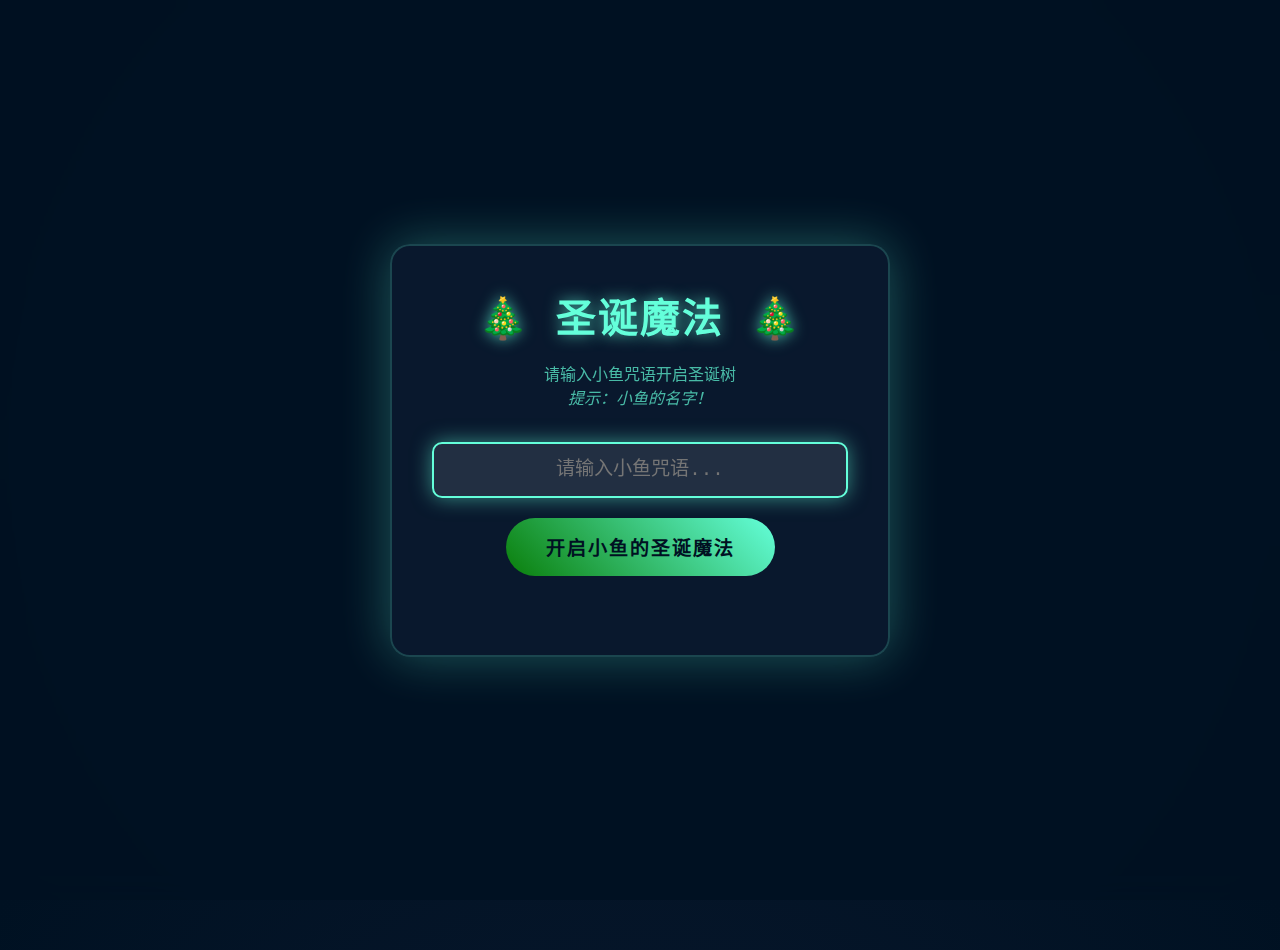
<file: ChristmasTree_ForMeng.html>
<!DOCTYPE html>
<html lang="zh-CN">

<head>
    <meta charset="UTF-8">
    <meta name="viewport" content="width=device-width, initial-scale=1.0">
    <title>动态圣诞树</title>
    <style>
        * {
            margin: 0;
            padding: 0;
            box-sizing: border-box;
        }

        body {
            background: radial-gradient(circle at center, #0a192f 0%, #001122 100%);
            min-height: 100vh;
            display: flex;
            justify-content: center;
            align-items: center;
            font-family: 'Courier New', monospace;
            overflow: hidden;
        }

        /* 密码输入容器 */
        .password-container {
            position: fixed;
            top: 0;
            left: 0;
            width: 100%;
            height: 100%;
            display: flex;
            flex-direction: column;
            justify-content: center;
            align-items: center;
            background: rgba(0, 17, 34, 0.95);
            backdrop-filter: blur(10px);
            z-index: 1000;
            transition: opacity 1s ease, visibility 1s ease;
        }

        .password-container.hidden {
            opacity: 0;
            visibility: hidden;
        }

        .password-box {
            background: rgba(10, 25, 47, 0.9);
            padding: 40px;
            border-radius: 20px;
            text-align: center;
            box-shadow: 0 0 50px rgba(100, 255, 218, 0.3);
            border: 2px solid rgba(100, 255, 218, 0.2);
            max-width: 500px;
            width: 90%;
        }

        .password-title {
            color: #64ffda;
            font-size: 2.5rem;
            margin-bottom: 20px;
            text-shadow: 0 0 15px rgba(100, 255, 218, 0.7);
            letter-spacing: 2px;
        }

        .password-input {
            width: 100%;
            padding: 15px 20px;
            font-size: 1.2rem;
            background: rgba(255, 255, 255, 0.1);
            border: 2px solid rgba(100, 255, 218, 0.5);
            border-radius: 10px;
            color: #64ffda;
            text-align: center;
            margin-bottom: 20px;
            font-family: 'Courier New', monospace;
            transition: all 0.3s;
        }

        .password-input:focus {
            outline: none;
            border-color: #64ffda;
            box-shadow: 0 0 20px rgba(100, 255, 218, 0.5);
        }

        .password-hint {
            color: rgba(100, 255, 218, 0.7);
            font-size: 1rem;
            margin-bottom: 30px;
            line-height: 1.5;
        }

        .password-btn {
            padding: 15px 40px;
            background: linear-gradient(45deg, #0a7e0a, #64ffda);
            border: none;
            border-radius: 50px;
            color: #001122;
            font-size: 1.2rem;
            font-weight: bold;
            cursor: pointer;
            transition: all 0.3s;
            font-family: 'Courier New', monospace;
            letter-spacing: 2px;
        }

        .password-btn:hover {
            transform: translateY(-3px);
            box-shadow: 0 10px 25px rgba(100, 255, 218, 0.4);
        }

        .password-btn:active {
            transform: translateY(-1px);
        }

        .error-message {
            color: #ff5252;
            margin-top: 15px;
            font-size: 0.9rem;
            min-height: 24px;
            opacity: 0;
            transition: opacity 0.3s;
        }

        .error-message.show {
            opacity: 1;
        }

        .container {
            position: relative;
            width: 100%;
            max-width: 600px;
            height: 100vh;
            display: flex;
            flex-direction: column;
            justify-content: center;
            align-items: center;
            padding: 20px;
            opacity: 0;
            transform: translateY(50px);
            transition: opacity 1.5s ease, transform 1.5s ease;
        }

        .container.visible {
            opacity: 1;
            transform: translateY(0);
        }

        /* 圣诞树容器 */
        .tree-container {
            position: relative;
            width: 300px;
            height: 500px;
            display: flex;
            flex-direction: column;
            align-items: center;
            z-index: 2;
            opacity: 0;
            transform: scale(0.8);
            transition: opacity 1s ease 0.5s, transform 1s ease 0.5s;
        }

        .container.visible .tree-container {
            opacity: 1;
            transform: scale(1);
        }

        /* 树顶星星 */
        .star {
            position: absolute;
            top: -20px;
            width: 60px;
            height: 60px;
            background: #FFD700;
            clip-path: polygon(50% 0%,
                    61% 35%,
                    98% 35%,
                    68% 57%,
                    79% 91%,
                    50% 70%,
                    21% 91%,
                    32% 57%,
                    2% 35%,
                    39% 35%);
            animation: starGlow 2s infinite alternate;
            z-index: 10;
        }

        @keyframes starGlow {
            0% {
                transform: scale(1) rotate(0deg);
                box-shadow: 0 0 10px #FFD700;
            }

            100% {
                transform: scale(1.2) rotate(180deg);
                box-shadow: 0 0 30px #FFD700, 0 0 50px #FFD700;
            }
        }

        /* 树冠层 */
        .tree-layer {
            position: absolute;
            border-left: 80px solid transparent;
            border-right: 80px solid transparent;
            border-bottom: 120px solid;
            filter: drop-shadow(0 5px 10px rgba(0, 0, 0, 0.5));
        }

        .layer-1 {
            top: 50px;
            border-bottom-color: #0a7e0a;
            width: 0;
            height: 0;
            z-index: 5;
        }

        .layer-2 {
            top: 100px;
            border-left: 100px solid transparent;
            border-right: 100px solid transparent;
            border-bottom: 150px solid #0b8e0b;
            z-index: 4;
        }

        .layer-3 {
            top: 160px;
            border-left: 120px solid transparent;
            border-right: 120px solid transparent;
            border-bottom: 180px solid #0c9e0c;
            z-index: 3;
        }

        /* 树干 */
        .trunk {
            position: absolute;
            bottom: 0;
            width: 40px;
            height: 200px;
            background: linear-gradient(to right, #8B4513, #A0522D, #8B4513);
            border-radius: 5px;
            z-index: 2;
            box-shadow: 0 5px 15px rgba(0, 0, 0, 0.5);
        }

        /* 装饰品 */
        .ornament {
            position: absolute;
            width: 20px;
            height: 20px;
            border-radius: 50%;
            z-index: 6;
            animation: ornamentFloat 4s infinite ease-in-out;
            box-shadow: 0 0 10px currentColor;
            cursor: pointer;
        }

        @keyframes ornamentFloat {

            0%,
            100% {
                transform: translateY(0) rotate(0deg);
            }

            50% {
                transform: translateY(-10px) rotate(180deg);
            }
        }

        /* 闪烁灯光 */
        .light {
            position: absolute;
            width: 8px;
            height: 8px;
            border-radius: 50%;
            z-index: 5;
            animation: lightBlink 1.5s infinite alternate;
            box-shadow: 0 0 8px currentColor;
        }

        @keyframes lightBlink {
            0% {
                opacity: 0.3;
                transform: scale(0.8);
            }

            100% {
                opacity: 1;
                transform: scale(1.2);
            }
        }

        /* 雪花 */
        .snow {
            position: absolute;
            top: -10px;
            background: white;
            border-radius: 50%;
            filter: blur(1px);
            opacity: 0.9;
            animation: snowFall linear infinite;
        }

        @keyframes snowFall {
            0% {
                transform: translateY(0) rotate(0deg);
            }

            100% {
                transform: translateY(100vh) rotate(360deg);
            }
        }

        /* 地面 */
        .ground {
            position: absolute;
            bottom: 0;
            width: 100%;
            height: 80px;
            background: linear-gradient(to top, #1a1a2e, #16213e);
            border-radius: 50% 50% 0 0;
            z-index: 1;
            box-shadow:
                inset 0 10px 20px rgba(255, 255, 255, 0.1),
                0 -10px 20px rgba(0, 0, 0, 0.5);
        }

        /* 礼物 */
        .gift {
            position: absolute;
            bottom: 80px;
            width: 50px;
            height: 50px;
            border-radius: 5px;
            z-index: 2;
            animation: giftFloat 3s infinite ease-in-out;
            display: flex;
            justify-content: center;
            align-items: center;
            font-size: 24px;
            cursor: pointer;
            box-shadow: 0 5px 15px rgba(0, 0, 0, 0.3);
        }

        .gift-ribbon {
            position: absolute;
            width: 100%;
            height: 15px;
            background-color: #ff4081;
        }

        .gift-ribbon::before {
            content: '';
            position: absolute;
            width: 15px;
            height: 15px;
            background-color: #ff4081;
            top: -7px;
            left: 50%;
            transform: translateX(-50%);
            border-radius: 50%;
        }

        @keyframes giftFloat {

            0%,
            100% {
                transform: translateY(0);
            }

            50% {
                transform: translateY(-15px);
            }
        }

        /* 控制按钮 */
        .controls {
            position: absolute;
            bottom: 20px;
            display: flex;
            gap: 15px;
            z-index: 10;
            opacity: 0;
            transition: opacity 1s ease 1s;
        }

        .container.visible .controls {
            opacity: 1;
        }

        .control-btn {
            padding: 10px 20px;
            background: rgba(255, 255, 255, 0.1);
            border: 2px solid rgba(100, 255, 218, 0.3);
            color: #64ffda;
            border-radius: 50px;
            cursor: pointer;
            font-family: 'Courier New', monospace;
            font-weight: bold;
            transition: all 0.3s;
            backdrop-filter: blur(5px);
        }

        .control-btn:hover {
            background: rgba(100, 255, 218, 0.2);
            transform: translateY(-3px);
            box-shadow: 0 5px 15px rgba(100, 255, 218, 0.2);
        }

        /* 标题 */
        .title {
            position: absolute;
            top: 20px;
            color: #64ffda;
            font-size: 2.5rem;
            text-align: center;
            text-shadow: 0 0 10px rgba(100, 255, 218, 0.5);
            letter-spacing: 3px;
            z-index: 10;
            opacity: 0;
            transform: translateY(-30px);
            transition: opacity 1s ease 0.3s, transform 1s ease 0.3s;
        }

        .container.visible .title {
            opacity: 1;
            transform: translateY(0);
        }

        /* 艺术字容器 */
        .art-text {
            position: absolute;
            bottom: 120px;
            color: #fff;
            font-size: 2rem;
            text-align: center;
            z-index: 5;
            opacity: 0;
            transform: translateY(30px);
            transition: opacity 1s ease 0.8s, transform 1s ease 0.8s;
        }

        .container.visible .art-text {
            opacity: 1;
            transform: translateY(0);
        }

        .art-text span {
            background: linear-gradient(45deg, #FFD700, #FF4081, #64ffda, #FFD700);
            -webkit-background-clip: text;
            background-clip: text;
            color: transparent;
            text-shadow: 0 0 15px rgba(255, 215, 0, 0.5);
            font-weight: bold;
            letter-spacing: 2px;
            font-family: 'Georgia', serif;
            padding: 10px 20px;
            display: inline-block;
            border-radius: 10px;
            position: relative;
        }

        .art-text span::before {
            content: '';
            position: absolute;
            top: -5px;
            left: -5px;
            right: -5px;
            bottom: -5px;
            background: linear-gradient(45deg, #FFD700, #FF4081, #64ffda);
            border-radius: 15px;
            z-index: -1;
            filter: blur(15px);
            opacity: 0.7;
        }

        /* 响应式 */
        @media (max-width: 600px) {
            .tree-container {
                transform: scale(0.8);
            }

            .container.visible .tree-container {
                transform: scale(0.8);
            }

            .title {
                font-size: 2rem;
            }

            .controls {
                flex-direction: column;
                gap: 10px;
            }

            .password-title {
                font-size: 2rem;
            }

            .password-box {
                padding: 30px 20px;
            }

            .art-text {
                font-size: 1.5rem;
                bottom: 100px;
            }
        }
    </style>
</head>

<body>
    <!-- 密码输入界面 -->
    <div class="password-container" id="passwordContainer">
        <div class="password-box">
            <h1 class="password-title">🎄 圣诞魔法 🎄</h1>
            <p class="password-hint">请输入小鱼咒语开启圣诞树<br><em>提示：小鱼的名字！</em></p>
            <input type="text" class="password-input" id="passwordInput" placeholder="请输入小鱼咒语..." autocomplete="off">
            <button class="password-btn" id="passwordBtn">开启小鱼的圣诞魔法</button>
            <div class="error-message" id="errorMessage"></div>
        </div>
    </div>

    <!-- 圣诞树主界面 -->
    <div class="container" id="mainContainer">
        <div class="title">🎄Dear:任小鱼 🎄</div>

        <div class="tree-container">
            <div class="star"></div>
            <div class="tree-layer layer-1"></div>
            <div class="tree-layer layer-2"></div>
            <div class="tree-layer layer-3"></div>
            <div class="trunk"></div>
            <!-- 装饰品和灯光将通过JS添加 -->
        </div>

        <!-- 艺术字 -->
        <div class="art-text">
            <span>圣诞快乐呀我的小鱼鱼，老公永远爱你！</span>
        </div>


    </div>

    <script>
        // 设置正确的密码（你可以修改这个密码）
        const CORRECT_PASSWORD = "任梦涵";

        // 获取DOM元素
        const passwordContainer = document.getElementById('passwordContainer');
        const mainContainer = document.getElementById('mainContainer');
        const passwordInput = document.getElementById('passwordInput');
        const passwordBtn = document.getElementById('passwordBtn');
        const errorMessage = document.getElementById('errorMessage');

        // 密码验证函数
        function checkPassword() {
            const input = passwordInput.value.trim();

            if (input === CORRECT_PASSWORD) {
                // 密码正确，隐藏密码界面，显示圣诞树
                passwordContainer.classList.add('hidden');
                setTimeout(() => {
                    mainContainer.classList.add('visible');
                    // 初始化圣诞树
                    initChristmasTree();
                }, 500);

                // 清除错误信息
                errorMessage.textContent = '';
                errorMessage.classList.remove('show');
            } else {
                // 密码错误
                errorMessage.textContent = '咒语错误！请再试一次。提示：小鱼的名字！';
                errorMessage.classList.add('show');

                // 添加抖动效果
                passwordInput.style.animation = 'shake 0.5s';
                setTimeout(() => {
                    passwordInput.style.animation = '';
                }, 500);

                // 清空输入框
                passwordInput.value = '';
                passwordInput.focus();
            }
        }

        // 添加抖动动画
        const style = document.createElement('style');
        style.textContent = `
            @keyframes shake {
                0%, 100% { transform: translateX(0); }
                10%, 30%, 50%, 70%, 90% { transform: translateX(-5px); }
                20%, 40%, 60%, 80% { transform: translateX(5px); }
            }
        `;
        document.head.appendChild(style);

        // 添加事件监听器
        passwordBtn.addEventListener('click', checkPassword);

        passwordInput.addEventListener('keypress', function (e) {
            if (e.key === 'Enter') {
                checkPassword();
            }
        });

        // 初始化圣诞树
        function initChristmasTree() {
            createOrnaments();
            createLights();
            createSnow();
            createGifts();
            setupLightControls();
            setupSnowControls();
            setupAnimationControls();

            // 添加星星点击效果
            const star = document.querySelector('.star');
            star.addEventListener('click', function () {
                const originalScale = this.style.transform;
                this.style.transform = 'scale(2)';
                this.style.backgroundColor = '#FFFFFF';

                setTimeout(() => {
                    this.style.transform = originalScale;
                    this.style.backgroundColor = '#FFD700';
                }, 500);
            });

            // 添加树点击效果
            const treeLayers = document.querySelectorAll('.tree-layer');
            treeLayers.forEach(layer => {
                layer.addEventListener('click', function () {
                    const originalColor = this.style.borderBottomColor;
                    this.style.borderBottomColor = '#FFFFFF';

                    setTimeout(() => {
                        this.style.borderBottomColor = originalColor;
                    }, 300);
                });
            });
        }

        // 生成装饰品
        function createOrnaments() {
            const treeContainer = document.querySelector('.tree-container');
            const colors = ['#FF5252', '#FF4081', '#E040FB', '#536DFE', '#448AFF', '#40C4FF', '#18FFFF', '#64FFDA', '#69F0AE', '#B2FF59', '#EEFF41', '#FFD740', '#FFAB40', '#FF6E40'];

            // 装饰品位置（在树冠内）
            const positions = [
                // 第一层
                { top: '60px', left: '50%', color: colors[0] },
                { top: '80px', left: '40%', color: colors[1] },
                { top: '80px', left: '60%', color: colors[2] },

                // 第二层
                { top: '120px', left: '45%', color: colors[3] },
                { top: '140px', left: '35%', color: colors[4] },
                { top: '140px', left: '55%', color: colors[5] },
                { top: '160px', left: '50%', color: colors[6] },

                // 第三层
                { top: '200px', left: '40%', color: colors[7] },
                { top: '220px', left: '30%', color: colors[8] },
                { top: '220px', left: '50%', color: colors[9] },
                { top: '220px', left: '70%', color: colors[10] },
                { top: '240px', left: '45%', color: colors[11] },
                { top: '240px', left: '65%', color: colors[12] },
                { top: '260px', left: '55%', color: colors[13] },
            ];

            positions.forEach(pos => {
                const ornament = document.createElement('div');
                ornament.className = 'ornament';
                ornament.style.top = pos.top;
                ornament.style.left = pos.left;
                ornament.style.backgroundColor = pos.color;
                ornament.style.boxShadow = `0 0 15px ${pos.color}`;

                // 随机动画延迟
                ornament.style.animationDelay = `${Math.random() * 4}s`;

                // 点击效果
                ornament.addEventListener('click', function () {
                    const originalColor = this.style.backgroundColor;
                    this.style.backgroundColor = '#FFFFFF';
                    this.style.boxShadow = '0 0 20px #FFFFFF';
                    this.style.transform = 'scale(1.5)';

                    setTimeout(() => {
                        this.style.backgroundColor = originalColor;
                        this.style.boxShadow = `0 0 15px ${originalColor}`;
                        this.style.transform = '';
                    }, 300);
                });

                treeContainer.appendChild(ornament);
            });
        }

        // 生成灯光
        function createLights() {
            const treeContainer = document.querySelector('.tree-container');
            const colors = ['#FF5252', '#FFEB3B', '#4CAF50', '#2196F3', '#9C27B0', '#FF9800', '#00BCD4', '#E91E63', '#FF4081', '#8BC34A', '#FFC107', '#3F51B5'];

            // 灯光位置（在树冠边缘）
            const positions = [
                // 第一层边缘
                { top: '55px', left: '45%', color: colors[0] },
                { top: '55px', left: '55%', color: colors[1] },
                { top: '75px', left: '35%', color: colors[2] },
                { top: '75px', left: '65%', color: colors[3] },

                // 第二层边缘
                { top: '115px', left: '30%', color: colors[4] },
                { top: '115px', left: '50%', color: colors[5] },
                { top: '115px', left: '70%', color: colors[6] },
                { top: '135px', left: '40%', color: colors[7] },
                { top: '135px', left: '60%', color: colors[8] },

                // 第三层边缘
                { top: '175px', left: '25%', color: colors[9] },
                { top: '175px', left: '45%', color: colors[10] },
                { top: '175px', left: '65%', color: colors[11] },
                { top: '175px', left: '85%', color: colors[0] },
                { top: '195px', left: '35%', color: colors[1] },
                { top: '195px', left: '55%', color: colors[2] },
                { top: '195px', left: '75%', color: colors[3] },
                { top: '215px', left: '45%', color: colors[4] },
                { top: '215px', left: '65%', color: colors[5] },
                { top: '235px', left: '55%', color: colors[6] },
            ];

            positions.forEach(pos => {
                const light = document.createElement('div');
                light.className = 'light';
                light.style.top = pos.top;
                light.style.left = pos.left;
                light.style.backgroundColor = pos.color;

                // 随机动画延迟
                light.style.animationDelay = `${Math.random() * 2}s`;

                treeContainer.appendChild(light);
            });
        }

        // 生成雪花
        function createSnow() {
            const container = document.querySelector('.container');
            const snowCount = 80;

            for (let i = 0; i < snowCount; i++) {
                const snow = document.createElement('div');
                snow.className = 'snow';

                // 随机大小
                const size = Math.random() * 5 + 2;
                const left = Math.random() * 100;
                const duration = Math.random() * 10 + 10;
                const delay = Math.random() * 10;
                const opacity = Math.random() * 0.5 + 0.5;

                snow.style.width = `${size}px`;
                snow.style.height = `${size}px`;
                snow.style.left = `${left}%`;
                snow.style.animationDuration = `${duration}s`;
                snow.style.animationDelay = `${delay}s`;
                snow.style.opacity = opacity;

                container.appendChild(snow);
            }
        }

        // 生成礼物

        // 页面加载后聚焦到输入框
        document.addEventListener('DOMContentLoaded', function () {
            passwordInput.focus();

            // 添加一个初始提示
            setTimeout(() => {
                const message = document.createElement('div');
                message.textContent = '✨ 请输入小鱼专属咒语开启鱼鱼圣诞树！';
                message.style.position = 'fixed';
                message.style.top = '10px';
                message.style.left = '50%';
                message.style.transform = 'translateX(-50%)';
                message.style.backgroundColor = 'rgba(0, 0, 0, 0.8)';
                message.style.color = '#64ffda';
                message.style.padding = '10px 20px';
                message.style.borderRadius = '10px';
                message.style.fontSize = '0.9rem';
                message.style.zIndex = '1001';
                message.style.boxShadow = '0 0 15px rgba(100, 255, 218, 0.5)';
                message.style.textAlign = 'center';
                message.style.maxWidth = '90%';

                document.body.appendChild(message);

                // 3秒后移除提示
                setTimeout(() => {
                    message.style.opacity = '0';
                    message.style.transition = 'opacity 1s';

                    setTimeout(() => {
                        document.body.removeChild(message);
                    }, 1000);
                }, 3000);
            }, 1000);
        });
    </script>
</body>

</html>
</file>
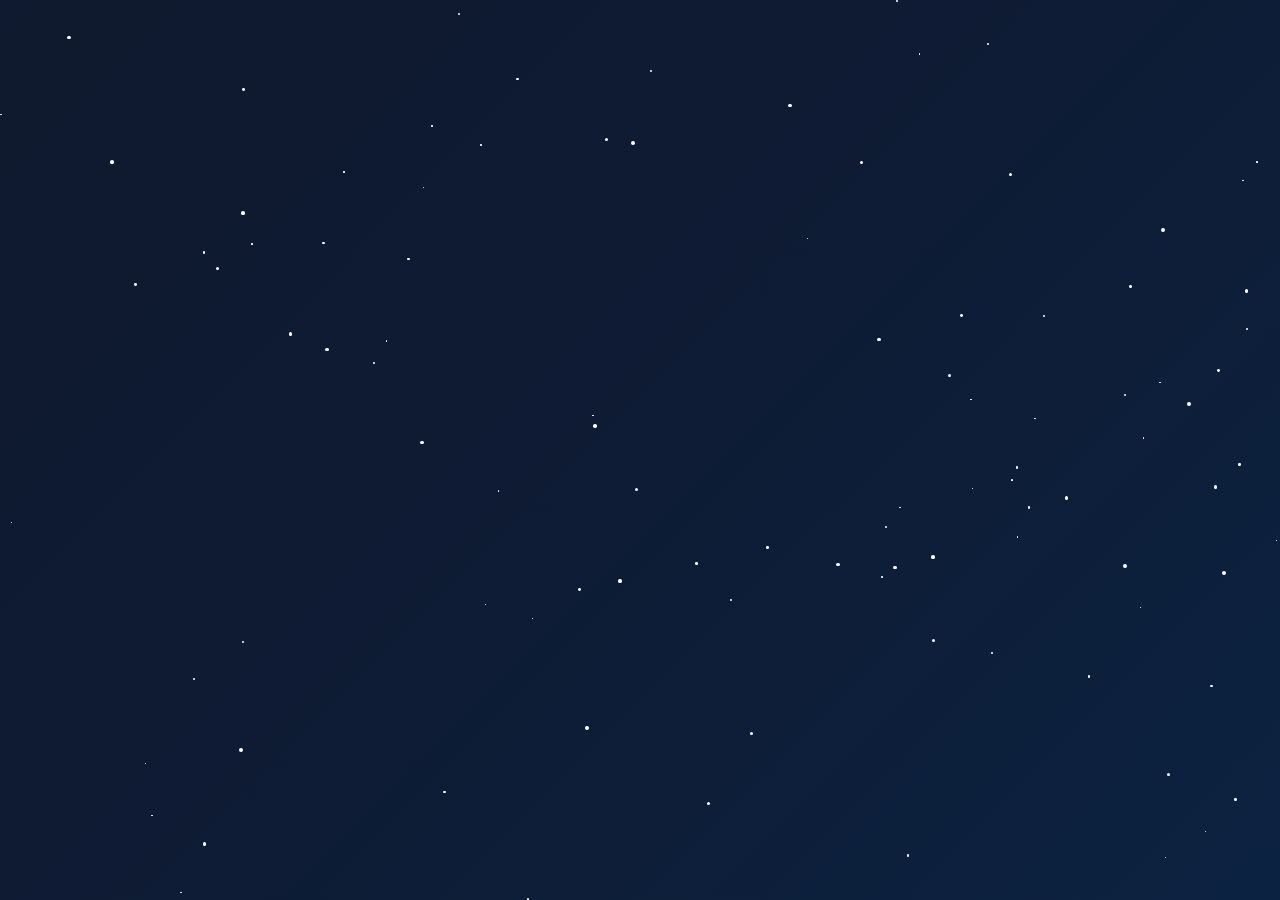
<file: comment.html>
<!DOCTYPE html>
<html lang="zh-cmn-Hans">

<head>
    <meta charset="UTF-8">
    <meta name="viewport" content="width=device-width, initial-scale=1.0">
    <title>评论搜索 - 游戏市场分析</title>
    <style>
        * {
            margin: 0;
            padding: 0;
            box-sizing: border-box;
        }

        body {
            font-family: 'Segoe UI', Tahoma, Geneva, Verdana, sans-serif;
            background: linear-gradient(135deg, #1a1a2e 0%, #16213e 50%, #0f3460 100%);
            color: #fff;
            min-height: 100vh;
            overflow-x: hidden;
        }

        /* 背景和星空效果 */
        #background {
            position: fixed;
            top: 0;
            left: 0;
            width: 100%;
            height: 100%;
            background-image: linear-gradient(rgba(10, 25, 47, 0.9), rgba(10, 25, 47, 0.9)), url("https://images.unsplash.com/photo-1511512578047-dfb367046420?ixlib=rb-4.0.3&auto=format&fit=crop&w=2000&q=80");
            background-size: cover;
            background-position: center;
            opacity: 0.7;
            z-index: -2;
        }

        .stars {
            position: fixed;
            top: 0;
            left: 0;
            width: 100%;
            height: 100%;
            z-index: -1;
        }

        .star {
            position: absolute;
            background: #fff;
            border-radius: 50%;
            animation: twinkle 1s infinite;
        }

        @keyframes twinkle {
            0% {
                opacity: 0;
                transform: scale(0);
            }

            50% {
                opacity: 1;
                transform: scale(1);
            }

            100% {
                opacity: 0;
                transform: scale(0);
            }
        }

        /* 导航栏样式 */
        .page-header {
            background: rgba(10, 25, 47, 0.9);
            box-shadow: 0 4px 20px rgba(0, 0, 0, 0.5);
            padding: 20px 50px;
            position: sticky;
            top: 0;
            z-index: 100;
            backdrop-filter: blur(10px);
            border-bottom: 1px solid rgba(100, 255, 218, 0.2);
        }

        .page-header h1 {
            color: #64ffda;
            text-align: center;
            font-size: 28px;
            text-shadow: 0 0 10px rgba(100, 255, 218, 0.3);
            margin-bottom: 20px;
        }

        .back-btn {
            display: inline-block;
            padding: 10px 25px;
            background: rgba(100, 255, 218, 0.1);
            color: #64ffda;
            border: 1px solid rgba(100, 255, 218, 0.3);
            border-radius: 5px;
            text-decoration: none;
            font-weight: 600;
            transition: all 0.3s ease;
            float: right;
            margin-top: -60px;
        }

        .back-btn:hover {
            background: rgba(100, 255, 218, 0.2);
            transform: translateY(-2px);
            box-shadow: 0 5px 15px rgba(100, 255, 218, 0.2);
            color: #fff;
        }

        /* 主要内容区域 */
        .container {
            max-width: 1200px;
            margin: 30px auto;
            padding: 0 20px;
        }

        /* 搜索区域 */
        .search-container {
            background: rgba(23, 42, 70, 0.8);
            border-radius: 15px;
            padding: 30px;
            margin-bottom: 30px;
            box-shadow: 0 10px 30px rgba(0, 0, 0, 0.3);
            backdrop-filter: blur(10px);
            border: 1px solid rgba(100, 255, 218, 0.1);
        }

        .search-box {
            display: flex;
            gap: 15px;
            margin-bottom: 20px;
        }

        .search-input {
            flex: 1;
            padding: 12px 20px;
            background: rgba(10, 25, 47, 0.7);
            border: 1px solid rgba(100, 255, 218, 0.3);
            border-radius: 8px;
            color: #fff;
            font-size: 16px;
            transition: all 0.3s ease;
        }

        .search-input:focus {
            outline: none;
            border-color: #64ffda;
            box-shadow: 0 0 10px rgba(100, 255, 218, 0.3);
        }

        .search-input::placeholder {
            color: #8892b0;
        }

        .search-btn {
            padding: 12px 30px;
            background: linear-gradient(135deg, #64ffda 0%, #00b894 100%);
            color: #0a192f;
            border: none;
            border-radius: 8px;
            cursor: pointer;
            font-size: 16px;
            font-weight: 600;
            transition: all 0.3s ease;
            min-width: 120px;
        }

        .search-btn:hover {
            transform: translateY(-2px);
            box-shadow: 0 5px 15px rgba(100, 255, 218, 0.4);
        }

        .search-info {
            color: #8892b0;
            font-size: 14px;
            margin-top: 10px;
            text-align: center;
        }

        /* 结果统计 */
        .stats-container {
            display: flex;
            justify-content: space-between;
            align-items: center;
            background: rgba(17, 34, 64, 0.7);
            border-radius: 10px;
            padding: 15px 20px;
            margin-bottom: 20px;
            border: 1px solid rgba(100, 255, 218, 0.1);
        }

        .stats-item {
            text-align: center;
            flex: 1;
        }

        .stats-value {
            color: #64ffda;
            font-size: 24px;
            font-weight: 600;
            margin-bottom: 5px;
        }

        .stats-label {
            color: #8892b0;
            font-size: 14px;
        }

        /* 评论列表 */
        .comments-container {
            background: rgba(23, 42, 70, 0.8);
            border-radius: 15px;
            padding: 30px;
            box-shadow: 0 10px 30px rgba(0, 0, 0, 0.3);
            backdrop-filter: blur(10px);
            border: 1px solid rgba(100, 255, 218, 0.1);
        }

        .comments-header {
            color: #64ffda;
            font-size: 22px;
            margin-bottom: 20px;
            text-align: center;
            text-shadow: 0 0 10px rgba(100, 255, 218, 0.3);
        }

        .comment-item {
            background: rgba(10, 25, 47, 0.5);
            border-radius: 10px;
            padding: 20px;
            margin-bottom: 15px;
            border: 1px solid rgba(100, 255, 218, 0.1);
            transition: all 0.3s ease;
        }

        .comment-item:hover {
            transform: translateY(-3px);
            box-shadow: 0 5px 20px rgba(0, 0, 0, 0.4);
            border-color: rgba(100, 255, 218, 0.3);
        }

        .comment-content {
            color: #ccd6f6;
            font-size: 16px;
            line-height: 1.6;
            margin-bottom: 15px;
        }

        .highlight {
            background: rgba(255, 255, 179, 0.3);
            color: #ffd700;
            font-weight: 600;
            padding: 2px 4px;
            border-radius: 3px;
        }

        .comment-meta {
            display: flex;
            justify-content: space-between;
            align-items: center;
            padding-top: 15px;
            border-top: 1px solid rgba(100, 255, 218, 0.1);
        }

        .platform-tag {
            display: inline-block;
            padding: 4px 12px;
            background: rgba(100, 255, 218, 0.1);
            color: #64ffda;
            border-radius: 20px;
            font-size: 12px;
            font-weight: 600;
        }

        .type-tag {
            display: inline-block;
            padding: 4px 12px;
            background: rgba(0, 123, 255, 0.1);
            color: #64ffda;
            border-radius: 20px;
            font-size: 12px;
            font-weight: 600;
            margin-left: 10px;
        }

        .comment-source {
            color: #8892b0;
            font-size: 14px;
        }

        /* 加载状态 */
        .loading-container {
            text-align: center;
            padding: 40px;
        }

        .loading {
            display: inline-block;
            width: 50px;
            height: 50px;
            border: 3px solid rgba(100, 255, 218, 0.3);
            border-radius: 50%;
            border-top-color: #64ffda;
            animation: spin 1s ease-in-out infinite;
        }

        @keyframes spin {
            to {
                transform: rotate(360deg);
            }
        }

        .loading-text {
            color: #64ffda;
            margin-top: 15px;
            font-size: 16px;
        }

        /* 错误信息 */
        .error-container {
            text-align: center;
            padding: 40px;
            background: rgba(220, 53, 69, 0.1);
            border: 1px solid rgba(220, 53, 69, 0.3);
            border-radius: 10px;
            margin: 20px 0;
        }

        .error-icon {
            font-size: 48px;
            color: #dc3545;
            margin-bottom: 15px;
        }

        .error-text {
            color: #dc3545;
            font-size: 18px;
        }

        /* 空状态 */
        .empty-container {
            text-align: center;
            padding: 60px 20px;
        }

        .empty-icon {
            font-size: 64px;
            color: #64ffda;
            margin-bottom: 20px;
            opacity: 0.5;
        }

        .empty-text {
            color: #8892b0;
            font-size: 18px;
            margin-bottom: 20px;
        }

        /* 关键词标签 */
        .keywords-container {
            display: flex;
            flex-wrap: wrap;
            gap: 10px;
            margin-top: 15px;
        }

        .keyword-tag {
            display: inline-block;
            padding: 6px 12px;
            background: rgba(255, 255, 179, 0.1);
            color: #ffd700;
            border: 1px solid rgba(255, 255, 179, 0.3);
            border-radius: 20px;
            font-size: 14px;
            font-weight: 500;
        }

        /* 滚动条样式 */
        .comments-container {
            max-height: 600px;
            overflow-y: auto;
        }

        ::-webkit-scrollbar {
            width: 8px;
        }

        ::-webkit-scrollbar-track {
            background: rgba(23, 42, 70, 0.5);
            border-radius: 10px;
        }

        ::-webkit-scrollbar-thumb {
            background: rgba(100, 255, 218, 0.3);
            border-radius: 10px;
        }

        ::-webkit-scrollbar-thumb:hover {
            background: rgba(100, 255, 218, 0.5);
        }

        /* 响应式设计 */
        @media (max-width: 768px) {
            .page-header {
                padding: 15px 20px;
            }

            .page-header h1 {
                font-size: 22px;
                margin-bottom: 10px;
            }

            .back-btn {
                float: none;
                display: block;
                margin: 15px auto 0;
                width: 100%;
                text-align: center;
            }

            .container {
                padding: 0 15px;
            }

            .search-box {
                flex-direction: column;
            }

            .search-btn {
                width: 100%;
            }

            .stats-container {
                flex-direction: column;
                gap: 15px;
            }

            .comment-meta {
                flex-direction: column;
                gap: 10px;
                align-items: flex-start;
            }
        }

        /* 页面入场动画 - 添加在CSS文件末尾 */

        /* 优雅的入场动画关键帧 */
        @keyframes elegantAppear {
            0% {
                opacity: 0;
                transform: translateY(40px) scale(0.95);
            }

            50% {
                opacity: 0.5;
                transform: translateY(10px) scale(0.98);
            }

            100% {
                opacity: 1;
                transform: translateY(0) scale(1);
            }
        }

        /* 淡入动画 */
        @keyframes fadeIn {
            from {
                opacity: 0;
            }

            to {
                opacity: 1;
            }
        }

        /* 为页面主要容器添加动画 */
        .page-header {
            animation: elegantAppear 0.8s cubic-bezier(0.22, 0.61, 0.36, 1) forwards;
            opacity: 0;
        }

        .search-container {
            animation: elegantAppear 0.8s cubic-bezier(0.22, 0.61, 0.36, 1) forwards 0.2s;
            opacity: 0;
        }

        .stats-container {
            animation: fadeIn 0.6s ease-out forwards 0.3s;
            opacity: 0;
        }

        .comments-container {
            animation: elegantAppear 0.8s cubic-bezier(0.22, 0.61, 0.36, 1) forwards 0.4s;
            opacity: 0;
        }

        /* 为关键词标签添加动画 */
        .keyword-tag {
            opacity: 0;
            transform: translateY(20px);
            transition: all 0.4s cubic-bezier(0.22, 0.61, 0.36, 1);
            display: inline-block;
        }

        .keyword-tag.animated {
            opacity: 1;
            transform: translateY(0);
        }

        /* 为统计项添加动画 */
        .stats-item {
            opacity: 0;
            transform: translateY(15px);
            transition: all 0.4s ease-out;
        }

        .stats-item.animated {
            opacity: 1;
            transform: translateY(0);
        }

        /* 为评论项添加动画 */
        .comment-item {
            opacity: 0;
            transform: translateY(25px) scale(0.98);
            transition: all 0.5s cubic-bezier(0.22, 0.61, 0.36, 1);
        }

        .comment-item.animated {
            opacity: 1;
            transform: translateY(0) scale(1);
        }
    </style>
</head>

<body>
    <div id="background"></div>
    <div class="stars"></div>

    <div class="page-header">
        <h1>多关键词评论搜索</h1>
        <a href="Player.html" class="back-btn">返回玩家分析</a>
    </div>

    <div class="container">
        <!-- 搜索区域 -->
        <div class="search-container">
            <div class="search-box">
                <input type="text" id="searchInput" class="search-input" placeholder="输入多个关键词，用英文逗号分隔（例：刺激,好玩,画面精美）">
                <button id="searchBtn" class="search-btn" onclick="performSearch()">搜索评论</button>
            </div>
            <p class="search-info">您可以输入多个关键词进行搜索，系统将查找包含所有关键词的评论</p>

            <!-- 搜索关键词显示 -->
            <div class="keywords-container" id="keywordsContainer"></div>
        </div>

        <!-- 搜索结果统计 -->
        <div class="stats-container" id="statsContainer" style="display: none;">
            <div class="stats-item">
                <div class="stats-value" id="totalCount">0</div>
                <div class="stats-label">总评论数</div>
            </div>
            <div class="stats-item">
                <div class="stats-value" id="keywordCount">0</div>
                <div class="stats-label">关键词数量</div>
            </div>
            <div class="stats-item">
                <div class="stats-value" id="platformCount">0</div>
                <div class="stats-label">平台数量</div>
            </div>
        </div>

        <!-- 加载状态 -->
        <div class="loading-container" id="loadingContainer" style="display: none;">
            <div class="loading"></div>
            <div class="loading-text">正在搜索评论，请稍候...</div>
        </div>

        <!-- 错误信息 -->
        <div class="error-container" id="errorContainer" style="display: none;">
            <div class="error-icon">⚠️</div>
            <div class="error-text" id="errorText"></div>
        </div>

        <!-- 评论列表 -->
        <div class="comments-container" id="commentsContainer">
            <div class="comments-header">搜索结果</div>
            <div id="commentsList"></div>

            <!-- 空状态 -->
            <div class="empty-container" id="emptyContainer" style="display: none;">
                <div class="empty-icon">💬</div>
                <div class="empty-text">暂无搜索结果</div>
                <p style="color: #8892b0; margin-top: 10px;">请尝试不同的关键词组合</p>
            </div>
        </div>
    </div>

    <script>
        const API_URL = 'http://47.109.22.23:8083/searchCommentByKeywords';
        let currentKeywords = [];

        // 初始化星空背景
        function initStars() {
            const stars = document.querySelector('.stars');
            for (let i = 0; i < 100; i++) {
                const star = document.createElement('div');
                star.className = 'star';
                star.style.top = Math.random() * 100 + 'vh';
                star.style.left = Math.random() * 100 + 'vw';
                star.style.width = Math.random() * 3 + 1 + 'px';
                star.style.height = star.style.width;
                star.style.animationDuration = Math.random() * 3 + 1 + 's';
                star.style.animationDelay = Math.random() * 2 + 's';
                stars.appendChild(star);
            }
        }

        // 处理搜索逻辑
        async function performSearch() {
            const input = document.getElementById('searchInput').value.trim();
            currentKeywords = input.split(',')
                .map(k => k.trim())
                .filter(k => k !== '');

            if (currentKeywords.length === 0) {
                showError('请至少输入一个有效关键词');
                return;
            }

            try {
                showLoading();
                clearResults();
                showKeywords(currentKeywords);

                setTimeout(() => {
                    const keywordTags = document.querySelectorAll('.keyword-tag');
                    keywordTags.forEach((tag, index) => {
                        setTimeout(() => {
                            tag.classList.add('animated');
                        }, 100 + index * 50);
                    });
                }, 100);

                const response = await fetch(
                    `${API_URL}?keywords=${encodeURIComponent(currentKeywords.join(','))}`
                );

                if (!response.ok) throw new Error(`HTTP错误: ${response.status}`);

                const result = await response.json();

                if (result.code === 1) {
                    displayResults(result.data);
                } else {
                    showError(result.msg || '搜索失败，请稍后重试');
                }
            } catch (error) {
                console.error('搜索错误:', error);
                showError('搜索过程中发生错误，请检查网络连接后重试');
            } finally {
                hideLoading();
            }
        }

        // 显示关键词标签
        function showKeywords(keywords) {
            const container = document.getElementById('keywordsContainer');
            container.innerHTML = '';

            keywords.forEach(keyword => {
                const tag = document.createElement('span');
                tag.className = 'keyword-tag';
                tag.textContent = keyword;
                container.appendChild(tag);
            });

            container.style.display = keywords.length > 0 ? 'flex' : 'none';
        }

        // 显示搜索结果
        function displayResults(comments) {
            const container = document.getElementById('commentsList');
            const statsContainer = document.getElementById('statsContainer');
            const emptyContainer = document.getElementById('emptyContainer');

            if (comments.length === 0) {
                container.innerHTML = '';
                emptyContainer.style.display = 'block';
                statsContainer.style.display = 'none';
                return;
            }

            emptyContainer.style.display = 'none';
            container.innerHTML = '';

            // 统计平台数量
            const platforms = new Set(comments.map(c => c.commentPlatform));

            // 更新统计数据
            document.getElementById('totalCount').textContent = comments.length;
            document.getElementById('keywordCount').textContent = currentKeywords.length;
            document.getElementById('platformCount').textContent = platforms.size;
            statsContainer.style.display = 'flex';

            setTimeout(() => {
                const statsItems = document.querySelectorAll('.stats-item');
                statsItems.forEach((item, index) => {
                    setTimeout(() => {
                        item.classList.add('animated');
                    }, index * 100);
                });
            }, 200);

            // 渲染评论
            comments.forEach((comment, index) => {
                const commentElement = createCommentElement(comment, index);
                container.appendChild(commentElement);
                let delay = 300 + (index < 20 ? index * 60 : 20 * 60);
                setTimeout(() => {
                    commentElement.classList.add('animated');
                }, delay);
            });

        }

        // 创建评论元素
        function createCommentElement(comment, index) {
            const element = document.createElement('div');
            element.className = 'comment-item';

            // 高亮关键词
            let highlightedContent = comment.commentText;
            currentKeywords.forEach(keyword => {
                const regex = new RegExp(`(${escapeRegExp(keyword)})`, 'gi');
                highlightedContent = highlightedContent.replace(
                    regex,
                    '<span class="highlight">$1</span>'
                );
            });

            element.innerHTML = `
                <div class="comment-content">${highlightedContent}</div>
                <div class="comment-meta">
                    <div>
                        <span class="platform-tag">${comment.commentPlatform || '未知平台'}</span>
                        ${comment.commentType ? `<span class="type-tag">${comment.commentType}</span>` : ''}
                    </div>
                    <div class="comment-source">评论 #${index + 1}</div>
                </div>
            `;

            return element;
        }

        // 转义正则表达式特殊字符
        function escapeRegExp(string) {
            return string.replace(/[.*+?^${}()|[\]\\]/g, '\\$&');
        }

        // 显示加载状态
        function showLoading() {
            document.getElementById('loadingContainer').style.display = 'block';
            document.getElementById('commentsContainer').style.opacity = '0.5';
            document.getElementById('searchBtn').disabled = true;
            document.getElementById('searchBtn').innerHTML = '搜索中...';
        }

        // 隐藏加载状态
        function hideLoading() {
            document.getElementById('loadingContainer').style.display = 'none';
            document.getElementById('commentsContainer').style.opacity = '1';
            document.getElementById('searchBtn').disabled = false;
            document.getElementById('searchBtn').innerHTML = '搜索评论';
        }

        // 显示错误信息
        function showError(message) {
            const errorContainer = document.getElementById('errorContainer');
            const errorText = document.getElementById('errorText');

            errorText.textContent = message;
            errorContainer.style.display = 'block';

            // 5秒后自动隐藏错误信息
            setTimeout(() => {
                errorContainer.style.display = 'none';
            }, 5000);
        }

        // 清除结果
        function clearResults() {
            document.getElementById('commentsList').innerHTML = '';
            document.getElementById('emptyContainer').style.display = 'none';
            document.getElementById('statsContainer').style.display = 'none';
            document.getElementById('errorContainer').style.display = 'none';
        }

        // 初始化页面
        function initPage() {
            initStars();

            // 添加回车键支持
            document.getElementById('searchInput').addEventListener('keypress', (e) => {
                if (e.key === 'Enter') performSearch();
            });

            // 添加输入框焦点效果
            const searchInput = document.getElementById('searchInput');
            searchInput.addEventListener('focus', function () {
                this.style.background = 'rgba(10, 25, 47, 0.9)';
            });

            searchInput.addEventListener('blur', function () {
                this.style.background = 'rgba(10, 25, 47, 0.7)';
            });

            // 显示示例提示
            const examples = [
                '刺激,好玩',
                '画面,音乐',
                '剧情,沉浸感',
                '操作,流畅',
                '优化,卡顿'
            ];

            const randomExample = examples[Math.floor(Math.random() * examples.length)];
            searchInput.placeholder = `输入多个关键词，用逗号分隔（例：${randomExample}）`;
        }

        // 页面加载完成后初始化

        document.addEventListener('DOMContentLoaded', initPage);
    </script>
</body>

</html>
</file>
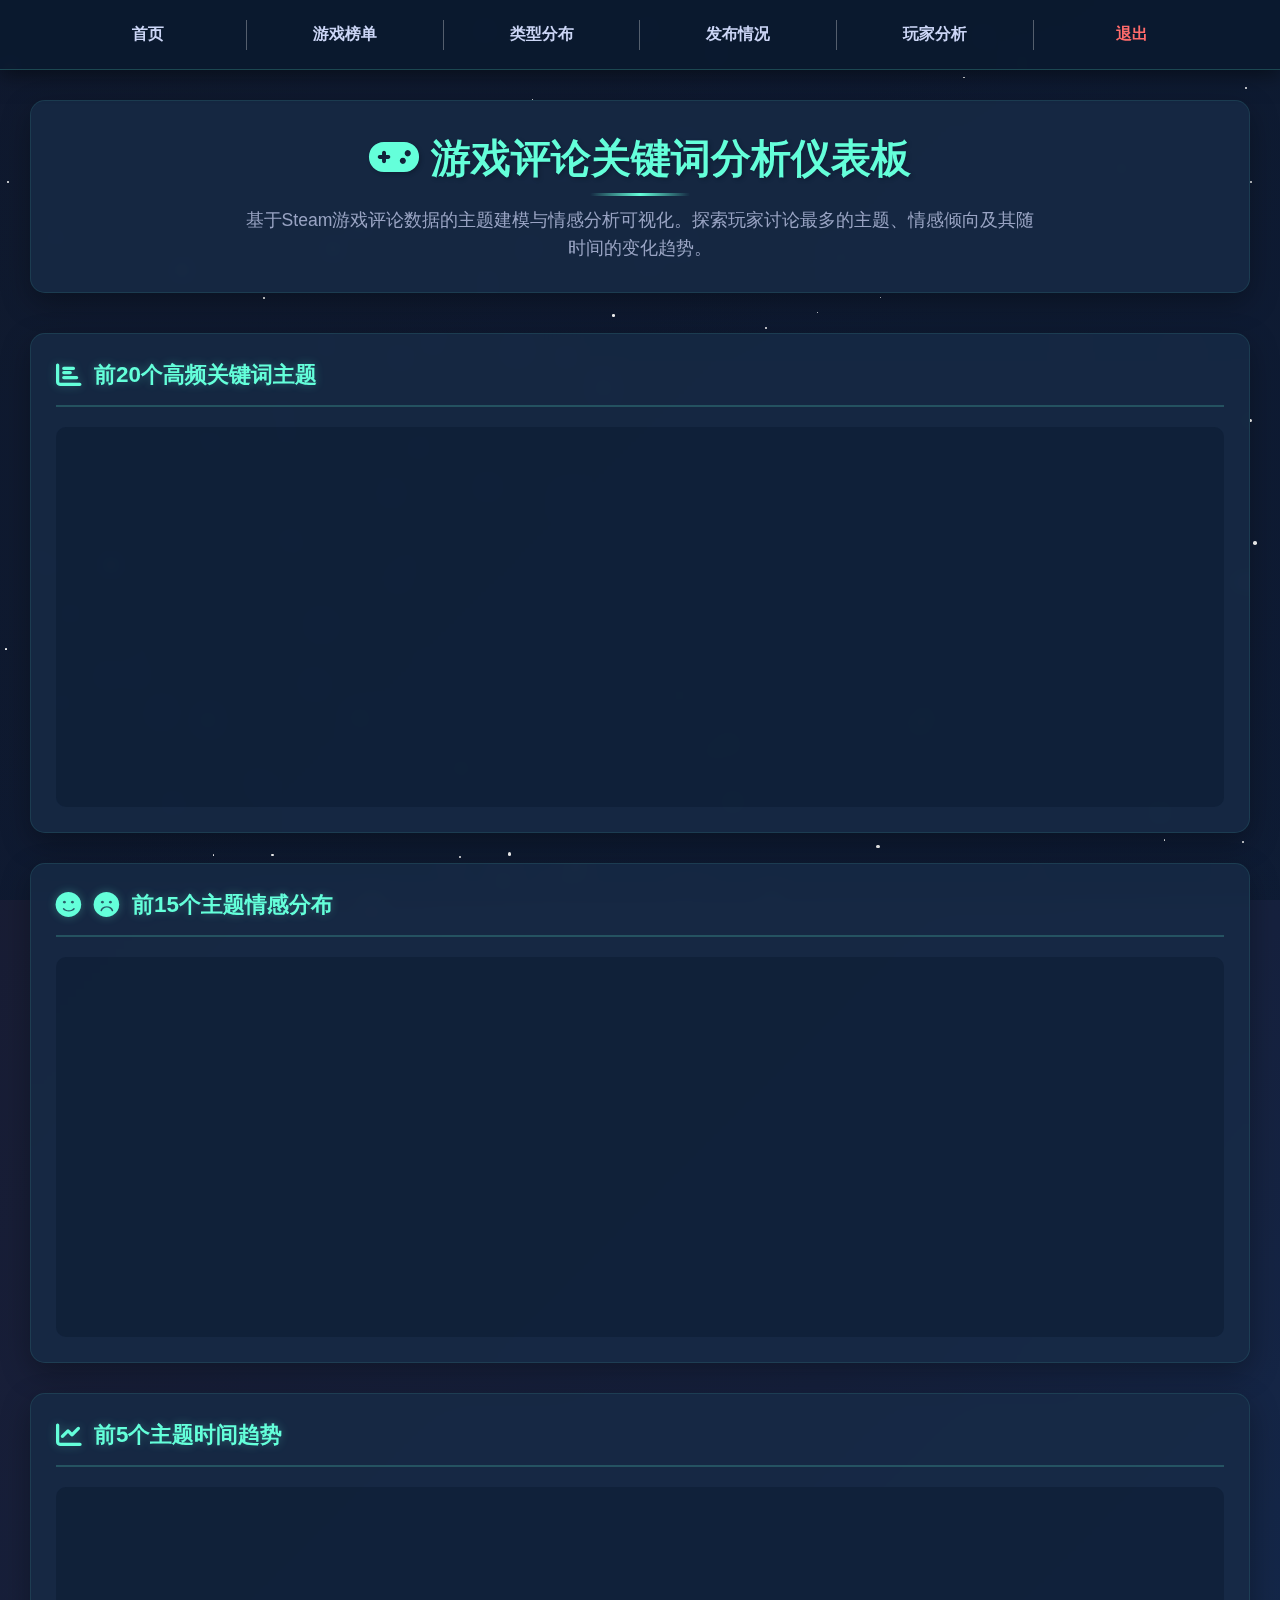
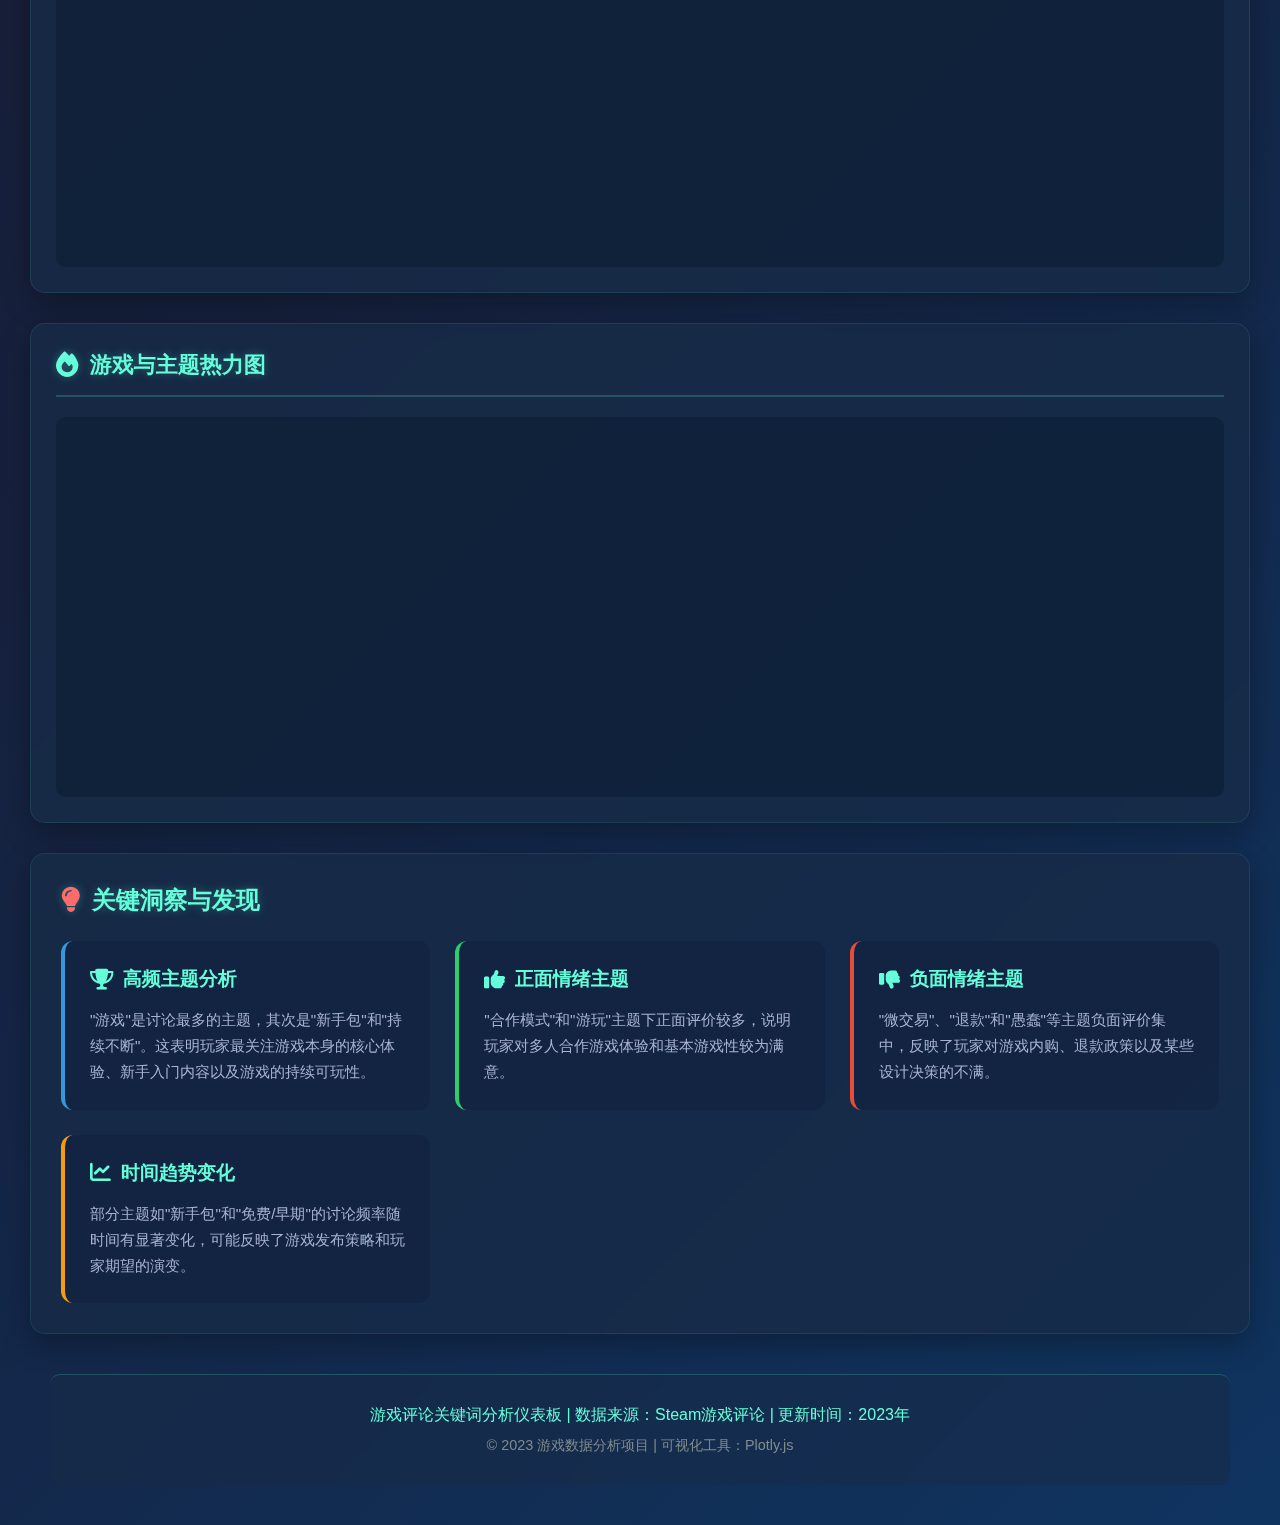
<file: keyword_visualization.html>
<!DOCTYPE html>
<html lang="zh-cmn-Hant">

<head>
        <meta charset="UTF-8">
        <meta name="viewport" content="width=device-width, initial-scale=1.0">
        <title>游戏评论关键词分析仪表板</title>
        <link rel="stylesheet" href="https://cdnjs.cloudflare.com/ajax/libs/font-awesome/6.4.0/css/all.min.css">
        <style>
                /* 关键词分析仪表板样式 - 基于zhuye.css风格 */
                * {
                        margin: 0;
                        padding: 0;
                        box-sizing: border-box;
                }

                body {
                        font-family: 'Segoe UI', Tahoma, Geneva, Verdana, sans-serif;
                        background: linear-gradient(135deg, #1a1a2e 0%, #16213e 50%, #0f3460 100%);
                        color: #fff;
                        min-height: 100vh;
                        overflow-x: hidden;
                        padding: 0;
                }

                /* 背景和星空效果 */
                #background {
                        position: fixed;
                        top: 0;
                        left: 0;
                        width: 100%;
                        height: 100%;
                        background-image: linear-gradient(rgba(10, 25, 47, 0.9), rgba(10, 25, 47, 0.9)), url("https://images.unsplash.com/photo-1511512578047-dfb367046420?ixlib=rb-4.0.3&auto=format&fit=crop&w=2000&q=80");
                        background-size: cover;
                        background-position: center;
                        opacity: 0.7;
                        z-index: -2;
                }

                .stars {
                        position: fixed;
                        top: 0;
                        left: 0;
                        width: 100%;
                        height: 100%;
                        z-index: -1;
                }

                .star {
                        position: absolute;
                        background: #fff;
                        border-radius: 50%;
                        animation: twinkle 1s infinite;
                }

                @keyframes twinkle {
                        0% {
                                opacity: 0;
                                transform: scale(0);
                        }

                        50% {
                                opacity: 1;
                                transform: scale(1);
                        }

                        100% {
                                opacity: 0;
                                transform: scale(0);
                        }
                }

                /* 导航栏 */
                #daohang {
                        display: flex;
                        height: 70px;
                        align-items: center;
                        justify-content: space-between;
                        background: rgba(10, 25, 47, 0.9);
                        box-shadow: 0 4px 20px rgba(0, 0, 0, 0.5);
                        padding: 0 50px;
                        position: sticky;
                        top: 0;
                        z-index: 100;
                        backdrop-filter: blur(10px);
                        border-bottom: 1px solid rgba(100, 255, 218, 0.2);
                        margin-bottom: 30px;
                }

                #daohang li {
                        align-items: center;
                        font-weight: 600;
                        font-size: 16px;
                        display: flex;
                        flex: 1;
                        justify-content: center;
                        height: 100%;
                        transition: all 0.3s ease;
                }

                #daohang li:hover {
                        background: rgba(100, 255, 218, 0.1);
                }

                .line1 {
                        display: inline-block;
                        height: 30px;
                        width: 1px;
                        background: rgba(255, 255, 255, 0.3);
                }

                a.daohangTo {
                        color: #ccd6f6;
                        text-decoration: none;
                        padding: 10px 15px;
                        border-radius: 4px;
                        transition: all 0.3s ease;
                        width: 100%;
                        text-align: center;
                }

                a.daohangTo:hover {
                        color: #64ffda;
                        text-shadow: 0 0 10px rgba(100, 255, 218, 0.5);
                }

                a.back {
                        color: #ff6b6b;
                }

                a.back:hover {
                        color: #ff5252;
                        text-shadow: 0 0 10px rgba(255, 107, 107, 0.5);
                }

                /* 标题区域 */
                .header {
                        text-align: center;
                        margin: 30px 50px 50px;
                        padding: 40px;
                        background: rgba(23, 42, 70, 0.8);
                        border-radius: 15px;
                        color: white;
                        box-shadow: 0 10px 30px rgba(0, 0, 0, 0.3);
                        backdrop-filter: blur(10px);
                        border: 1px solid rgba(100, 255, 218, 0.1);
                        position: relative;
                        overflow: hidden;
                }

                .header h1 {
                        font-size: 2.5rem;
                        margin-bottom: 20px;
                        color: #64ffda;
                        text-shadow: 2px 2px 4px rgba(0, 0, 0, 0.2);
                        position: relative;
                        display: inline-block;
                }

                .header h1::after {
                        content: '';
                        position: absolute;
                        bottom: -10px;
                        left: 50%;
                        transform: translateX(-50%);
                        width: 100px;
                        height: 3px;
                        background: linear-gradient(90deg, transparent, #64ffda, transparent);
                }

                .header p {
                        font-size: 1.1rem;
                        opacity: 0.9;
                        max-width: 800px;
                        margin: 0 auto;
                        line-height: 1.6;
                        color: #a8b2d1;
                }

                /* 仪表板容器 */
                .dashboard-container {
                        display: grid;
                        grid-template-columns: repeat(auto-fit, minmax(600px, 1fr));
                        gap: 30px;
                        margin: 0 50px 30px;
                }

                /* 图表卡片样式 */
                .chart-container {
                        background: rgba(23, 42, 70, 0.8);
                        border-radius: 15px;
                        padding: 25px;
                        box-shadow: 0 10px 30px rgba(0, 0, 0, 0.3);
                        transition: transform 0.3s ease, box-shadow 0.3s ease;
                        border-left: 5px solid #64ffda;
                        height: 550px;
                        display: flex;
                        flex-direction: column;
                        backdrop-filter: blur(10px);
                        border: 1px solid rgba(100, 255, 218, 0.1);
                }

                .chart-container:hover {
                        transform: translateY(-5px);
                        box-shadow: 0 15px 35px rgba(0, 0, 0, 0.4);
                        border-left: 5px solid #ff6b6b;
                }

                .chart-title {
                        font-size: 1.4rem;
                        font-weight: 600;
                        margin-bottom: 20px;
                        color: #64ffda;
                        padding-bottom: 15px;
                        border-bottom: 2px solid rgba(100, 255, 218, 0.2);
                        display: flex;
                        align-items: center;
                        text-shadow: 0 0 10px rgba(100, 255, 218, 0.3);
                }

                .chart-title i {
                        margin-right: 12px;
                        color: #64ffda;
                        font-size: 1.6rem;
                }

                .chart-wrapper {
                        flex: 1;
                        min-height: 0;
                        position: relative;
                }

                /* Plotly图表样式适配 */
                .plotly-graph-div {
                        width: 100% !important;
                        height: 100% !important;
                        border-radius: 10px;
                        background: rgba(10, 25, 47, 0.5) !important;
                }

                .plotly-graph-div .js-plotly-plot {
                        background: transparent !important;
                }

                /* 优化Plotly图表的文字颜色 */
                .plotly .modebar {
                        background: rgba(10, 25, 47, 0.8) !important;
                }

                .plotly .modebar-btn path {
                        fill: #64ffda !important;
                }

                .plotly .modebar-btn:hover path {
                        fill: #ff6b6b !important;
                }

                /* 洞察区域 */
                .insights-section {
                        background: rgba(23, 42, 70, 0.8);
                        border-radius: 15px;
                        padding: 30px;
                        margin: 50px;
                        box-shadow: 0 10px 30px rgba(0, 0, 0, 0.3);
                        backdrop-filter: blur(10px);
                        border: 1px solid rgba(100, 255, 218, 0.1);
                }

                .insights-title {
                        font-size: 1.5rem;
                        font-weight: 600;
                        margin-bottom: 25px;
                        color: #64ffda;
                        display: flex;
                        align-items: center;
                        text-shadow: 0 0 10px rgba(100, 255, 218, 0.3);
                }

                .insights-title i {
                        margin-right: 12px;
                        color: #ff6b6b;
                        font-size: 1.6rem;
                }

                .insights-grid {
                        display: grid;
                        grid-template-columns: repeat(auto-fit, minmax(280px, 1fr));
                        gap: 25px;
                }

                .insight-card {
                        background: rgba(17, 34, 64, 0.7);
                        border-radius: 12px;
                        padding: 25px;
                        border-left: 4px solid;
                        transition: transform 0.3s ease, box-shadow 0.3s ease;
                        height: 100%;
                }

                .insight-card:hover {
                        transform: translateY(-3px);
                        box-shadow: 0 10px 20px rgba(0, 0, 0, 0.2);
                }

                .insight-card h3 {
                        font-size: 1.2rem;
                        margin-bottom: 15px;
                        color: #64ffda;
                        display: flex;
                        align-items: center;
                }

                .insight-card h3 i {
                        margin-right: 10px;
                        font-size: 1.3rem;
                }

                .insight-card p {
                        color: #a8b2d1;
                        line-height: 1.7;
                        font-size: 0.95rem;
                }

                .card-1 {
                        border-color: #3498db;
                }

                .card-2 {
                        border-color: #2ecc71;
                }

                .card-3 {
                        border-color: #e74c3c;
                }

                .card-4 {
                        border-color: #f39c12;
                }

                /* 页脚 */
                .footer {
                        text-align: center;
                        margin: 40px 50px;
                        padding: 30px;
                        color: #7f8c8d;
                        font-size: 0.9rem;
                        border-top: 1px solid rgba(100, 255, 218, 0.2);
                        background: rgba(23, 42, 70, 0.5);
                        border-radius: 10px;
                        backdrop-filter: blur(10px);
                }

                .footer p:first-child {
                        color: #64ffda;
                        margin-bottom: 10px;
                        font-size: 1rem;
                }

                /* 响应式设计 */
                @media (max-width: 1300px) {
                        .dashboard-container {
                                grid-template-columns: 1fr;
                                margin: 0 30px 30px;
                        }

                        .chart-container {
                                height: 500px;
                        }

                        .insights-section {
                                margin: 30px;
                        }

                        .header {
                                margin: 20px 30px 40px;
                                padding: 30px;
                        }
                }

                @media (max-width: 768px) {
                        #daohang {
                                flex-wrap: wrap;
                                height: auto;
                                padding: 10px;
                                margin: 0 20px 20px;
                        }

                        #daohang li {
                                flex: 1 0 33%;
                                margin: 5px 0;
                        }

                        .header h1 {
                                font-size: 2rem;
                        }

                        .chart-container {
                                height: 450px;
                                padding: 20px;
                        }

                        .chart-title {
                                font-size: 1.2rem;
                        }

                        .insights-grid {
                                grid-template-columns: 1fr;
                                gap: 20px;
                        }

                        .dashboard-container,
                        .insights-section,
                        .footer,
                        .header {
                                margin: 20px;
                        }
                }

                /* 滚动条样式 */
                ::-webkit-scrollbar {
                        width: 8px;
                }

                ::-webkit-scrollbar-track {
                        background: rgba(23, 42, 70, 0.5);
                        border-radius: 10px;
                }

                ::-webkit-scrollbar-thumb {
                        background: rgba(100, 255, 218, 0.3);
                        border-radius: 10px;
                }

                ::-webkit-scrollbar-thumb:hover {
                        background: rgba(100, 255, 218, 0.5);
                }

                /* 星空效果JavaScript生成 */
                .stars {
                        pointer-events: none;
                }

                /* 加载动画 */
                @keyframes fadeIn {
                        from {
                                opacity: 0;
                                transform: translateY(20px);
                        }

                        to {
                                opacity: 1;
                                transform: translateY(0);
                        }
                }

                .chart-container,
                .insight-card,
                .header {
                        animation: fadeIn 0.6s ease-out forwards;
                }

                /* 为Plotly图表容器添加悬停效果 */
                .plotly-graph-div {
                        transition: all 0.3s ease;
                }

                .plotly-graph-div:hover {
                        transform: scale(1.01);
                }
        </style>
        <script type="text/javascript">window.PlotlyConfig = { MathJaxConfig: 'local' };</script>
        <script charset="utf-8" src="https://cdn.plot.ly/plotly-3.3.0.min.js"
                integrity="sha256-bO3dS6yCpk9aK4gUpNELtCiDeSYvGYnK7jFI58NQnHI=" crossorigin="anonymous"></script>
</head>

<body>
        <div id="background"></div>
        <div class="stars"></div>

        <!-- 导航栏 -->
        <ul id="daohang" type="none">
                <li><a class="daohangTo" href="zhuye.html">首页</a></li>
                <div class="line1"></div>
                <li><a class="daohangTo" href="bangdan.html">游戏榜单</a></li>
                <div class="line1"></div>
                <li><a class="daohangTo" href="lxfb.html">类型分布</a></li>
                <div class="line1"></div>
                <li><a class="daohangTo" href="Trend.html">发布情况</a></li>
                <div class="line1"></div>
                <li><a class="daohangTo" href="Player.html">玩家分析</a></li>
                <div class="line1"></div>
                <li><a class="daohangTo back" href="Login.html">退出</a></li>
        </ul>

        <div class="header">
                <h1><i class="fas fa-gamepad"></i> 游戏评论关键词分析仪表板</h1>
                <p>基于Steam游戏评论数据的主题建模与情感分析可视化。探索玩家讨论最多的主题、情感倾向及其随时间的变化趋势。</p>
        </div>

        <div class="dashboard-container">
                <div class="chart-container">
                        <div class="chart-title"><i class="fas fa-chart-bar"></i> 前20个高频关键词主题</div>
                        <div class="chart-wrapper">
                                <div id="92db67c9-bc7a-44b1-a482-6f387f980bc4" class="plotly-graph-div"
                                        style="height:100%; width:100%;"></div>
                        </div>
                </div>

                <div class="chart-container">
                        <div class="chart-title"><i class="fas fa-smile"></i><i class="fas fa-frown"></i> 前15个主题情感分布
                        </div>
                        <div class="chart-wrapper">
                                <div id="c71f2384-21db-412f-94b9-25e7016a92fe" class="plotly-graph-div"
                                        style="height:100%; width:100%;"></div>
                        </div>
                </div>

                <div class="chart-container">
                        <div class="chart-title"><i class="fas fa-chart-line"></i> 前5个主题时间趋势</div>
                        <div class="chart-wrapper">
                                <div id="7e46ebab-6d03-463e-8094-8c04ee203cef" class="plotly-graph-div"
                                        style="height:100%; width:100%;"></div>
                        </div>
                </div>

                <div class="chart-container">
                        <div class="chart-title"><i class="fas fa-fire"></i> 游戏与主题热力图</div>
                        <div class="chart-wrapper">
                                <div id="fbb3d9a0-bafc-4980-8be9-7be207141860" class="plotly-graph-div"
                                        style="height:100%; width:100%;"></div>
                        </div>
                </div>
        </div>

        <div class="insights-section">
                <div class="insights-title"><i class="fas fa-lightbulb"></i> 关键洞察与发现</div>
                <div class="insights-grid">
                        <div class="insight-card card-1">
                                <h3><i class="fas fa-trophy"></i> 高频主题分析</h3>
                                <p>"游戏"是讨论最多的主题，其次是"新手包"和"持续不断"。这表明玩家最关注游戏本身的核心体验、新手入门内容以及游戏的持续可玩性。</p>
                        </div>

                        <div class="insight-card card-2">
                                <h3><i class="fas fa-thumbs-up"></i> 正面情绪主题</h3>
                                <p>"合作模式"和"游玩"主题下正面评价较多，说明玩家对多人合作游戏体验和基本游戏性较为满意。</p>
                        </div>

                        <div class="insight-card card-3">
                                <h3><i class="fas fa-thumbs-down"></i> 负面情绪主题</h3>
                                <p>"微交易"、"退款"和"愚蠢"等主题负面评价集中，反映了玩家对游戏内购、退款政策以及某些设计决策的不满。</p>
                        </div>

                        <div class="insight-card card-4">
                                <h3><i class="fas fa-chart-line"></i> 时间趋势变化</h3>
                                <p>部分主题如"新手包"和"免费/早期"的讨论频率随时间有显著变化，可能反映了游戏发布策略和玩家期望的演变。</p>
                        </div>
                </div>
        </div>

        <div class="footer">
                <p>游戏评论关键词分析仪表板 | 数据来源：Steam游戏评论 | 更新时间：2023年</p>
                <p>© 2023 游戏数据分析项目 | 可视化工具：Plotly.js</p>
        </div>

        <!-- 星空效果生成脚本 -->
        <script>
                // 星空背景生成
                const stars = document.querySelector('.stars');
                for (let i = 0; i < 150; i++) {
                        const star = document.createElement('div');
                        star.className = 'star';
                        star.style.top = Math.random() * 100 + 'vh';
                        star.style.left = Math.random() * 100 + 'vw';
                        star.style.width = Math.random() * 3 + 1 + 'px';
                        star.style.height = star.style.width;
                        star.style.animationDuration = Math.random() * 3 + 1 + 's';
                        star.style.animationDelay = Math.random() * 2 + 's';
                        stars.appendChild(star);
                }
        </script>

        <!-- Plotly图表脚本 - 已中文化 -->
        <script type="text/javascript">
                window.PLOTLYENV = window.PLOTLYENV || {};
                if (document.getElementById("92db67c9-bc7a-44b1-a482-6f387f980bc4")) {
                        Plotly.newPlot("92db67c9-bc7a-44b1-a482-6f387f980bc4", [{
                                "hovertemplate": "频率=%{marker.color}<br>主题=%{y}<extra></extra>",
                                "legendgroup": "",
                                "marker": { "color": { "dtype": "i2", "bdata": "MEcPKJkipR4aHdAYchb4FZYTThM3E7MSQxGeD2QPxQ4wDggNSwxCCw==" }, "coloraxis": "coloraxis", "pattern": { "shape": "" } },
                                "name": "",
                                "orientation": "h",
                                "showlegend": false,
                                "textposition": "auto",
                                "x": { "dtype": "i2", "bdata": "MEcPKJkipR4aHdAYchb4FZYTThM3E7MSQxGeD2QPxQ4wDggNSwxCCw==" },
                                "xaxis": "x",
                                "y": ["主题1: 游戏", "主题13: 新手包", "主题25: 持续不断", "主题28: 屏幕", "主题24: 免费/早期", "主题3: 类似一半", "主题17: 游玩", "主题9: 愚蠢", "主题10: 合作模式", "主题7: 游戏类型", "主题26: 武器", "主题19: 微交易", "主题21: 大小", "主题5: 仓库", "主题16: 退款", "主题29: 想要", "主题12: 稍后推出", "主题20: 剪贴画", "主题22: 儿童", "主题23: 50-100"],
                                "yaxis": "y",
                                "type": "bar"
                        }], {
                                "template": {
                                        "data": {
                                                "histogram2dcontour": [{ "type": "histogram2dcontour", "colorbar": { "outlinewidth": 0, "ticks": "" }, "colorscale": [[0.0, "#0d0887"], [0.1111111111111111, "#46039f"], [0.2222222222222222, "#7201a8"], [0.3333333333333333, "#9c179e"], [0.4444444444444444, "#bd3786"], [0.5555555555555556, "#d8576b"], [0.6666666666666666, "#ed7953"], [0.7777777777777778, "#fb9f3a"], [0.8888888888888888, "#fdca26"], [1.0, "#f0f921"]] }],
                                                "choropleth": [{ "type": "choropleth", "colorbar": { "outlinewidth": 0, "ticks": "" } }],
                                                "histogram2d": [{ "type": "histogram2d", "colorbar": { "outlinewidth": 0, "ticks": "" }, "colorscale": [[0.0, "#0d0887"], [0.1111111111111111, "#46039f"], [0.2222222222222222, "#7201a8"], [0.3333333333333333, "#9c179e"], [0.4444444444444444, "#bd3786"], [0.5555555555555556, "#d8576b"], [0.6666666666666666, "#ed7953"], [0.7777777777777778, "#fb9f3a"], [0.8888888888888888, "#fdca26"], [1.0, "#f0f921"]] }],
                                                "heatmap": [{ "type": "heatmap", "colorbar": { "outlinewidth": 0, "ticks": "" }, "colorscale": [[0.0, "#0d0887"], [0.1111111111111111, "#46039f"], [0.2222222222222222, "#7201a8"], [0.3333333333333333, "#9c179e"], [0.4444444444444444, "#bd3786"], [0.5555555555555556, "#d8576b"], [0.6666666666666666, "#ed7953"], [0.7777777777777778, "#fb9f3a"], [0.8888888888888888, "#fdca26"], [1.0, "#f0f921"]] }],
                                                "contourcarpet": [{ "type": "contourcarpet", "colorbar": { "outlinewidth": 0, "ticks": "" } }],
                                                "contour": [{ "type": "contour", "colorbar": { "outlinewidth": 0, "ticks": "" }, "colorscale": [[0.0, "#0d0887"], [0.1111111111111111, "#46039f"], [0.2222222222222222, "#7201a8"], [0.3333333333333333, "#9c179e"], [0.4444444444444444, "#bd3786"], [0.5555555555555556, "#d8576b"], [0.6666666666666666, "#ed7953"], [0.7777777777777778, "#fb9f3a"], [0.8888888888888888, "#fdca26"], [1.0, "#f0f921"]] }],
                                                "surface": [{ "type": "surface", "colorbar": { "outlinewidth": 0, "ticks": "" }, "colorscale": [[0.0, "#0d0887"], [0.1111111111111111, "#46039f"], [0.2222222222222222, "#7201a8"], [0.3333333333333333, "#9c179e"], [0.4444444444444444, "#bd3786"], [0.5555555555555556, "#d8576b"], [0.6666666666666666, "#ed7953"], [0.7777777777777778, "#fb9f3a"], [0.8888888888888888, "#fdca26"], [1.0, "#f0f921"]] }],
                                                "mesh3d": [{ "type": "mesh3d", "colorbar": { "outlinewidth": 0, "ticks": "" } }],
                                                "scatter": [{ "fillpattern": { "fillmode": "overlay", "size": 10, "solidity": 0.2 }, "type": "scatter" }],
                                                "parcoords": [{ "type": "parcoords", "line": { "colorbar": { "outlinewidth": 0, "ticks": "" } } }],
                                                "scatterpolargl": [{ "type": "scatterpolargl", "marker": { "colorbar": { "outlinewidth": 0, "ticks": "" } } }],
                                                "bar": [{ "error_x": { "color": "#2a3f5f" }, "error_y": { "color": "#2a3f5f" }, "marker": { "line": { "color": "white", "width": 0.5 }, "pattern": { "fillmode": "overlay", "size": 10, "solidity": 0.2 } }, "type": "bar" }],
                                                "scattergeo": [{ "type": "scattergeo", "marker": { "colorbar": { "outlinewidth": 0, "ticks": "" } } }],
                                                "scatterpolar": [{ "type": "scatterpolar", "marker": { "colorbar": { "outlinewidth": 0, "ticks": "" } } }],
                                                "histogram": [{ "marker": { "pattern": { "fillmode": "overlay", "size": 10, "solidity": 0.2 } }, "type": "histogram" }],
                                                "scattergl": [{ "type": "scattergl", "marker": { "colorbar": { "outlinewidth": 0, "ticks": "" } } }],
                                                "scatter3d": [{ "type": "scatter3d", "line": { "colorbar": { "outlinewidth": 0, "ticks": "" } }, "marker": { "colorbar": { "outlinewidth": 0, "ticks": "" } } }],
                                                "scattermap": [{ "type": "scattermap", "marker": { "colorbar": { "outlinewidth": 0, "ticks": "" } } }],
                                                "scattermapbox": [{ "type": "scattermapbox", "marker": { "colorbar": { "outlinewidth": 0, "ticks": "" } } }],
                                                "scatterternary": [{ "type": "scatterternary", "marker": { "colorbar": { "outlinewidth": 0, "ticks": "" } } }],
                                                "scattercarpet": [{ "type": "scattercarpet", "marker": { "colorbar": { "outlinewidth": 0, "ticks": "" } } }],
                                                "carpet": [{ "aaxis": { "endlinecolor": "#2a3f5f", "gridcolor": "#C8D4E3", "linecolor": "#C8D4E3", "minorgridcolor": "#C8D4E3", "startlinecolor": "#2a3f5f" }, "baxis": { "endlinecolor": "#2a3f5f", "gridcolor": "#C8D4E3", "linecolor": "#C8D4E3", "minorgridcolor": "#C8D4E3", "startlinecolor": "#2a3f5f" }, "type": "carpet" }],
                                                "table": [{ "cells": { "fill": { "color": "#EBF0F8" }, "line": { "color": "white" } }, "header": { "fill": { "color": "#C8D4E3" }, "line": { "color": "white" } }, "type": "table" }],
                                                "barpolar": [{ "marker": { "line": { "color": "white", "width": 0.5 }, "pattern": { "fillmode": "overlay", "size": 10, "solidity": 0.2 } }, "type": "barpolar" }],
                                                "pie": [{ "automargin": true, "type": "pie" }]
                                        },
                                        "layout": {
                                                "autotypenumbers": "strict",
                                                "colorway": ["#636efa", "#EF553B", "#00cc96", "#ab63fa", "#FFA15A", "#19d3f3", "#FF6692", "#B6E880", "#FF97FF", "#FECB52"],
                                                "font": { "color": "#2a3f5f" },
                                                "hovermode": "closest",
                                                "hoverlabel": { "align": "left" },
                                                "paper_bgcolor": "white",
                                                "plot_bgcolor": "white",
                                                "polar": { "bgcolor": "white", "angularaxis": { "gridcolor": "#EBF0F8", "linecolor": "#EBF0F8", "ticks": "" }, "radialaxis": { "gridcolor": "#EBF0F8", "linecolor": "#EBF0F8", "ticks": "" } },
                                                "ternary": { "bgcolor": "white", "aaxis": { "gridcolor": "#DFE8F3", "linecolor": "#A2B1C6", "ticks": "" }, "baxis": { "gridcolor": "#DFE8F3", "linecolor": "#A2B1C6", "ticks": "" }, "caxis": { "gridcolor": "#DFE8F3", "linecolor": "#A2B1C6", "ticks": "" } },
                                                "coloraxis": { "colorbar": { "outlinewidth": 0, "ticks": "" } },
                                                "colorscale": { "sequential": [[0.0, "#0d0887"], [0.1111111111111111, "#46039f"], [0.2222222222222222, "#7201a8"], [0.3333333333333333, "#9c179e"], [0.4444444444444444, "#bd3786"], [0.5555555555555556, "#d8576b"], [0.6666666666666666, "#ed7953"], [0.7777777777777778, "#fb9f3a"], [0.8888888888888888, "#fdca26"], [1.0, "#f0f921"]], "sequentialminus": [[0.0, "#0d0887"], [0.1111111111111111, "#46039f"], [0.2222222222222222, "#7201a8"], [0.3333333333333333, "#9c179e"], [0.4444444444444444, "#bd3786"], [0.5555555555555556, "#d8576b"], [0.6666666666666666, "#ed7953"], [0.7777777777777778, "#fb9f3a"], [0.8888888888888888, "#fdca26"], [1.0, "#f0f921"]], "diverging": [[0, "#8e0152"], [0.1, "#c51b7d"], [0.2, "#de77ae"], [0.3, "#f1b6da"], [0.4, "#fde0ef"], [0.5, "#f7f7f7"], [0.6, "#e6f5d0"], [0.7, "#b8e186"], [0.8, "#7fbc41"], [0.9, "#4d9221"], [1, "#276419"]] },
                                                "xaxis": { "gridcolor": "#EBF0F8", "linecolor": "#EBF0F8", "ticks": "", "title": { "standoff": 15 }, "zerolinecolor": "#EBF0F8", "automargin": true, "zerolinewidth": 2 },
                                                "yaxis": { "gridcolor": "#EBF0F8", "linecolor": "#EBF0F8", "ticks": "", "title": { "standoff": 15 }, "zerolinecolor": "#EBF0F8", "automargin": true, "zerolinewidth": 2 },
                                                "scene": { "xaxis": { "backgroundcolor": "white", "gridcolor": "#DFE8F3", "linecolor": "#EBF0F8", "showbackground": true, "ticks": "", "zerolinecolor": "#EBF0F8", "gridwidth": 2 }, "yaxis": { "backgroundcolor": "white", "gridcolor": "#DFE8F3", "linecolor": "#EBF0F8", "showbackground": true, "ticks": "", "zerolinecolor": "#EBF0F8", "gridwidth": 2 }, "zaxis": { "backgroundcolor": "white", "gridcolor": "#DFE8F3", "linecolor": "#EBF0F8", "showbackground": true, "ticks": "", "zerolinecolor": "#EBF0F8", "gridwidth": 2 } },
                                                "shapedefaults": { "line": { "color": "#2a3f5f" } },
                                                "annotationdefaults": { "arrowcolor": "#2a3f5f", "arrowhead": 0, "arrowwidth": 1 },
                                                "geo": { "bgcolor": "white", "landcolor": "white", "subunitcolor": "#C8D4E3", "showland": true, "showlakes": true, "lakecolor": "white" },
                                                "title": { "x": 0.05 },
                                                "mapbox": { "style": "light" }
                                        }
                                },
                                "xaxis": { "anchor": "y", "domain": [0.0, 1.0], "title": { "text": "频率" } },
                                "yaxis": { "anchor": "x", "domain": [0.0, 1.0], "title": { "text": "主题" }, "categoryorder": "total ascending" },
                                "coloraxis": { "colorbar": { "title": { "text": "频率" } }, "colorscale": [[0.0, "rgb(247,251,255)"], [0.125, "rgb(222,235,247)"], [0.25, "rgb(198,219,239)"], [0.375, "rgb(158,202,225)"], [0.5, "rgb(107,174,214)"], [0.625, "rgb(66,146,198)"], [0.75, "rgb(33,113,181)"], [0.875, "rgb(8,81,156)"], [1.0, "rgb(8,48,107)"]] },
                                "legend": { "tracegroupgap": 0 },
                                "title": { "text": "前20个高频关键词主题分布" },
                                "barmode": "relative"
                        }, { "responsive": true });
                }           
        </script>

        <script type="text/javascript">
                window.PLOTLYENV = window.PLOTLYENV || {};
                if (document.getElementById("c71f2384-21db-412f-94b9-25e7016a92fe")) {
                        Plotly.newPlot("c71f2384-21db-412f-94b9-25e7016a92fe", [{
                                "hovertemplate": "情感标签=负面<br>频率=%{x}<br>主题=%{y}<extra></extra>",
                                "legendgroup": "负面",
                                "marker": { "color": "#DC143C", "pattern": { "shape": "" } },
                                "name": "负面",
                                "orientation": "h",
                                "showlegend": true,
                                "textposition": "auto",
                                "x": { "dtype": "i2", "bdata": "0gZpD70JLAkZCKweEQfqDHYPzAgYEYQIpQXwBXgJ" },
                                "xaxis": "x",
                                "y": ["主题10: 合作模式", "主题13: 新手包", "主题16: 退款", "主题17: 游玩", "主题19: 微交易", "主题1: 游戏", "主题21: 大小", "主题24: 免费/早期", "主题25: 持续不断", "主题26: 武器", "主题28: 屏幕", "主题3: 类似一半", "主题5: 仓库", "主题7: 游戏类型", "主题9: 愚蠢"],
                                "yaxis": "y",
                                "type": "bar"
                        },
                        {
                                "hovertemplate": "情感标签=正面<br>频率=%{x}<br>主题=%{y}<extra></extra>",
                                "legendgroup": "正面",
                                "marker": { "color": "#2E8B57", "pattern": { "shape": "" } },
                                "name": "正面",
                                "orientation": "h",
                                "showlegend": true,
                                "textposition": "auto",
                                "x": { "dtype": "i2", "bdata": "xAymGKcFRg2aCoQoMgowECMTawqNDUwQ+QleDYAM" },
                                "xaxis": "x",
                                "y": ["主题10: 合作模式", "主题13: 新手包", "主题16: 退款", "主题17: 游玩", "主题19: 微交易", "主题1: 游戏", "主题21: 大小", "主题24: 免费/早期", "主题25: 持续不断", "主题26: 武器", "主题28: 屏幕", "主题3: 类似一半", "主题5: 仓库", "主题7: 游戏类型", "主题9: 愚蠢"],
                                "yaxis": "y",
                                "type": "bar"
                        }], {
                                "template": {
                                        "data": {
                                                "histogram2dcontour": [{ "type": "histogram2dcontour", "colorbar": { "outlinewidth": 0, "ticks": "" }, "colorscale": [[0.0, "#0d0887"], [0.1111111111111111, "#46039f"], [0.2222222222222222, "#7201a8"], [0.3333333333333333, "#9c179e"], [0.4444444444444444, "#bd3786"], [0.5555555555555556, "#d8576b"], [0.6666666666666666, "#ed7953"], [0.7777777777777778, "#fb9f3a"], [0.8888888888888888, "#fdca26"], [1.0, "#f0f921"]] }],
                                                "choropleth": [{ "type": "choropleth", "colorbar": { "outlinewidth": 0, "ticks": "" } }],
                                                "histogram2d": [{ "type": "histogram2d", "colorbar": { "outlinewidth": 0, "ticks": "" }, "colorscale": [[0.0, "#0d0887"], [0.1111111111111111, "#46039f"], [0.2222222222222222, "#7201a8"], [0.3333333333333333, "#9c179e"], [0.4444444444444444, "#bd3786"], [0.5555555555555556, "#d8576b"], [0.6666666666666666, "#ed7953"], [0.7777777777777778, "#fb9f3a"], [0.8888888888888888, "#fdca26"], [1.0, "#f0f921"]] }],
                                                "heatmap": [{ "type": "heatmap", "colorbar": { "outlinewidth": 0, "ticks": "" }, "colorscale": [[0.0, "#0d0887"], [0.1111111111111111, "#46039f"], [0.2222222222222222, "#7201a8"], [0.3333333333333333, "#9c179e"], [0.4444444444444444, "#bd3786"], [0.5555555555555556, "#d8576b"], [0.6666666666666666, "#ed7953"], [0.7777777777777778, "#fb9f3a"], [0.8888888888888888, "#fdca26"], [1.0, "#f0f921"]] }],
                                                "contourcarpet": [{ "type": "contourcarpet", "colorbar": { "outlinewidth": 0, "ticks": "" } }],
                                                "contour": [{ "type": "contour", "colorbar": { "outlinewidth": 0, "ticks": "" }, "colorscale": [[0.0, "#0d0887"], [0.1111111111111111, "#46039f"], [0.2222222222222222, "#7201a8"], [0.3333333333333333, "#9c179e"], [0.4444444444444444, "#bd3786"], [0.5555555555555556, "#d8576b"], [0.6666666666666666, "#ed7953"], [0.7777777777777778, "#fb9f3a"], [0.8888888888888888, "#fdca26"], [1.0, "#f0f921"]] }],
                                                "surface": [{ "type": "surface", "colorbar": { "outlinewidth": 0, "ticks": "" }, "colorscale": [[0.0, "#0d0887"], [0.1111111111111111, "#46039f"], [0.2222222222222222, "#7201a8"], [0.3333333333333333, "#9c179e"], [0.4444444444444444, "#bd3786"], [0.5555555555555556, "#d8576b"], [0.6666666666666666, "#ed7953"], [0.7777777777777778, "#fb9f3a"], [0.8888888888888888, "#fdca26"], [1.0, "#f0f921"]] }],
                                                "mesh3d": [{ "type": "mesh3d", "colorbar": { "outlinewidth": 0, "ticks": "" } }],
                                                "scatter": [{ "fillpattern": { "fillmode": "overlay", "size": 10, "solidity": 0.2 }, "type": "scatter" }],
                                                "parcoords": [{ "type": "parcoords", "line": { "colorbar": { "outlinewidth": 0, "ticks": "" } } }],
                                                "scatterpolargl": [{ "type": "scatterpolargl", "marker": { "colorbar": { "outlinewidth": 0, "ticks": "" } } }],
                                                "bar": [{ "error_x": { "color": "#2a3f5f" }, "error_y": { "color": "#2a3f5f" }, "marker": { "line": { "color": "white", "width": 0.5 }, "pattern": { "fillmode": "overlay", "size": 10, "solidity": 0.2 } }, "type": "bar" }],
                                                "scattergeo": [{ "type": "scattergeo", "marker": { "colorbar": { "outlinewidth": 0, "ticks": "" } } }],
                                                "scatterpolar": [{ "type": "scatterpolar", "marker": { "colorbar": { "outlinewidth": 0, "ticks": "" } } }],
                                                "histogram": [{ "marker": { "pattern": { "fillmode": "overlay", "size": 10, "solidity": 0.2 } }, "type": "histogram" }],
                                                "scattergl": [{ "type": "scattergl", "marker": { "colorbar": { "outlinewidth": 0, "ticks": "" } } }],
                                                "scatter3d": [{ "type": "scatter3d", "line": { "colorbar": { "outlinewidth": 0, "ticks": "" } }, "marker": { "colorbar": { "outlinewidth": 0, "ticks": "" } } }],
                                                "scattermap": [{ "type": "scattermap", "marker": { "colorbar": { "outlinewidth": 0, "ticks": "" } } }],
                                                "scattermapbox": [{ "type": "scattermapbox", "marker": { "colorbar": { "outlinewidth": 0, "ticks": "" } } }],
                                                "scatterternary": [{ "type": "scatterternary", "marker": { "colorbar": { "outlinewidth": 0, "ticks": "" } } }],
                                                "scattercarpet": [{ "type": "scattercarpet", "marker": { "colorbar": { "outlinewidth": 0, "ticks": "" } } }],
                                                "carpet": [{ "aaxis": { "endlinecolor": "#2a3f5f", "gridcolor": "#C8D4E3", "linecolor": "#C8D4E3", "minorgridcolor": "#C8D4E3", "startlinecolor": "#2a3f5f" }, "baxis": { "endlinecolor": "#2a3f5f", "gridcolor": "#C8D4E3", "linecolor": "#C8D4E3", "minorgridcolor": "#C8D4E3", "startlinecolor": "#2a3f5f" }, "type": "carpet" }],
                                                "table": [{ "cells": { "fill": { "color": "#EBF0F8" }, "line": { "color": "white" } }, "header": { "fill": { "color": "#C8D4E3" }, "line": { "color": "white" } }, "type": "table" }],
                                                "barpolar": [{ "marker": { "line": { "color": "white", "width": 0.5 }, "pattern": { "fillmode": "overlay", "size": 10, "solidity": 0.2 } }, "type": "barpolar" }],
                                                "pie": [{ "automargin": true, "type": "pie" }]
                                        },
                                        "layout": {
                                                "autotypenumbers": "strict",
                                                "colorway": ["#636efa", "#EF553B", "#00cc96", "#ab63fa", "#FFA15A", "#19d3f3", "#FF6692", "#B6E880", "#FF97FF", "#FECB52"],
                                                "font": { "color": "#2a3f5f" },
                                                "hovermode": "closest",
                                                "hoverlabel": { "align": "left" },
                                                "paper_bgcolor": "white",
                                                "plot_bgcolor": "white",
                                                "polar": { "bgcolor": "white", "angularaxis": { "gridcolor": "#EBF0F8", "linecolor": "#EBF0F8", "ticks": "" }, "radialaxis": { "gridcolor": "#EBF0F8", "linecolor": "#EBF0F8", "ticks": "" } },
                                                "ternary": { "bgcolor": "white", "aaxis": { "gridcolor": "#DFE8F3", "linecolor": "#A2B1C6", "ticks": "" }, "baxis": { "gridcolor": "#DFE8F3", "linecolor": "#A2B1C6", "ticks": "" }, "caxis": { "gridcolor": "#DFE8F3", "linecolor": "#A2B1C6", "ticks": "" } },
                                                "coloraxis": { "colorbar": { "outlinewidth": 0, "ticks": "" } },
                                                "colorscale": { "sequential": [[0.0, "#0d0887"], [0.1111111111111111, "#46039f"], [0.2222222222222222, "#7201a8"], [0.3333333333333333, "#9c179e"], [0.4444444444444444, "#bd3786"], [0.5555555555555556, "#d8576b"], [0.6666666666666666, "#ed7953"], [0.7777777777777778, "#fb9f3a"], [0.8888888888888888, "#fdca26"], [1.0, "#f0f921"]], "sequentialminus": [[0.0, "#0d0887"], [0.1111111111111111, "#46039f"], [0.2222222222222222, "#7201a8"], [0.3333333333333333, "#9c179e"], [0.4444444444444444, "#bd3786"], [0.5555555555555556, "#d8576b"], [0.6666666666666666, "#ed7953"], [0.7777777777777778, "#fb9f3a"], [0.8888888888888888, "#fdca26"], [1.0, "#f0f921"]], "diverging": [[0, "#8e0152"], [0.1, "#c51b7d"], [0.2, "#de77ae"], [0.3, "#f1b6da"], [0.4, "#fde0ef"], [0.5, "#f7f7f7"], [0.6, "#e6f5d0"], [0.7, "#b8e186"], [0.8, "#7fbc41"], [0.9, "#4d9221"], [1, "#276419"]] },
                                                "xaxis": { "gridcolor": "#EBF0F8", "linecolor": "#EBF0F8", "ticks": "", "title": { "standoff": 15 }, "zerolinecolor": "#EBF0F8", "automargin": true, "zerolinewidth": 2 },
                                                "yaxis": { "gridcolor": "#EBF0F8", "linecolor": "#EBF0F8", "ticks": "", "title": { "standoff": 15 }, "zerolinecolor": "#EBF0F8", "automargin": true, "zerolinewidth": 2 },
                                                "scene": { "xaxis": { "backgroundcolor": "white", "gridcolor": "#DFE8F3", "linecolor": "#EBF0F8", "showbackground": true, "ticks": "", "zerolinecolor": "#EBF0F8", "gridwidth": 2 }, "yaxis": { "backgroundcolor": "white", "gridcolor": "#DFE8F3", "linecolor": "#EBF0F8", "showbackground": true, "ticks": "", "zerolinecolor": "#EBF0F8", "gridwidth": 2 }, "zaxis": { "backgroundcolor": "white", "gridcolor": "#DFE8F3", "linecolor": "#EBF0F8", "showbackground": true, "ticks": "", "zerolinecolor": "#EBF0F8", "gridwidth": 2 } },
                                                "shapedefaults": { "line": { "color": "#2a3f5f" } },
                                                "annotationdefaults": { "arrowcolor": "#2a3f5f", "arrowhead": 0, "arrowwidth": 1 },
                                                "geo": { "bgcolor": "white", "landcolor": "white", "subunitcolor": "#C8D4E3", "showland": true, "showlakes": true, "lakecolor": "white" },
                                                "title": { "x": 0.05 },
                                                "mapbox": { "style": "light" }
                                        }
                                },
                                "xaxis": { "anchor": "y", "domain": [0.0, 1.0], "title": { "text": "频率" } },
                                "yaxis": { "anchor": "x", "domain": [0.0, 1.0], "title": { "text": "主题" }, "categoryorder": "total ascending" },
                                "legend": { "title": { "text": "情感标签" }, "tracegroupgap": 0 },
                                "title": { "text": "前15个主题的情感分布对比" },
                                "barmode": "relative"
                        }, { "responsive": true });
                }           
        </script>

        <script type="text/javascript">
                window.PLOTLYENV = window.PLOTLYENV || {};
                if (document.getElementById("7e46ebab-6d03-463e-8094-8c04ee203cef")) {
                        Plotly.newPlot("7e46ebab-6d03-463e-8094-8c04ee203cef", [{
                                "hovertemplate": "主题=主题13: 新手包<br>年份=%{x}<br>频率=%{y}<extra></extra>",
                                "legendgroup": "主题13: 新手包",
                                "line": { "color": "#636efa", "dash": "solid" },
                                "marker": { "symbol": "circle" },
                                "mode": "lines+markers",
                                "name": "主题13: 新手包",
                                "orientation": "v",
                                "showlegend": true,
                                "x": { "dtype": "i2", "bdata": "2wfcB90H3gffB+AH4QfiBw==" },
                                "xaxis": "x",
                                "y": { "dtype": "i2", "bdata": "BAAXAI0ACgIWBP0H7QtdDQ==" },
                                "yaxis": "y",
                                "type": "scatter"
                        },
                        {
                                "hovertemplate": "主题=主题1: 游戏<br>年份=%{x}<br>频率=%{y}<extra></extra>",
                                "legendgroup": "主题1: 游戏",
                                "line": { "color": "#EF553B", "dash": "solid" },
                                "marker": { "symbol": "circle" },
                                "mode": "lines+markers",
                                "name": "主题1: 游戏",
                                "orientation": "v",
                                "showlegend": true,
                                "x": { "dtype": "i2", "bdata": "2wfcB90H3gffB+AH4QfiBw==" },
                                "xaxis": "x",
                                "y": { "dtype": "i2", "bdata": "DQBBADEB\u002fgXcCQ0RfxBLFA==" },
                                "yaxis": "y",
                                "type": "scatter"
                        },
                        {
                                "hovertemplate": "主题=主题24: 免费/早期<br>年份=%{x}<br>频率=%{y}<extra></extra>",
                                "legendgroup": "主题24: 免费/早期",
                                "line": { "color": "#00cc96", "dash": "solid" },
                                "marker": { "symbol": "circle" },
                                "mode": "lines+markers",
                                "name": "主题24: 免费/早期",
                                "orientation": "v",
                                "showlegend": true,
                                "x": { "dtype": "i2", "bdata": "2wfcB90H3gffB+AH4QfiBw==" },
                                "xaxis": "x",
                                "y": { "dtype": "i2", "bdata": "EQA0AK4A7wI1BI8HQwYxBw==" },
                                "yaxis": "y",
                                "type": "scatter"
                        },
                        {
                                "hovertemplate": "主题=主题25: 持续不断<br>年份=%{x}<br>频率=%{y}<extra></extra>",
                                "legendgroup": "主题25: 持续不断",
                                "line": { "color": "#ab63fa", "dash": "solid" },
                                "marker": { "symbol": "circle" },
                                "mode": "lines+markers",
                                "name": "主题25: 持续不断",
                                "orientation": "v",
                                "showlegend": true,
                                "x": { "dtype": "i2", "bdata": "2wfcB90H3gffB+AH4QfiBw==" },
                                "xaxis": "x",
                                "y": { "dtype": "i2", "bdata": "AwAgAI0AQAMGBbQI9wf4CA==" },
                                "yaxis": "y",
                                "type": "scatter"
                        },
                        {
                                "hovertemplate": "主题=主题28: 屏幕<br>年份=%{x}<br>频率=%{y}<extra></extra>",
                                "legendgroup": "主题28: 屏幕",
                                "line": { "color": "#FFA15A", "dash": "solid" },
                                "marker": { "symbol": "circle" },
                                "mode": "lines+markers",
                                "name": "主题28: 屏幕",
                                "orientation": "v",
                                "showlegend": true,
                                "x": { "dtype": "i2", "bdata": "2wfcB90H3gffB+AH4QfiBw==" },
                                "xaxis": "x",
                                "y": { "dtype": "i2", "bdata": "AgAKADcAYAFnBLoHGwbGCg==" },
                                "yaxis": "y",
                                "type": "scatter"
                        }], {
                                "template": {
                                        "data": {
                                                "histogram2dcontour": [{ "type": "histogram2dcontour", "colorbar": { "outlinewidth": 0, "ticks": "" }, "colorscale": [[0.0, "#0d0887"], [0.1111111111111111, "#46039f"], [0.2222222222222222, "#7201a8"], [0.3333333333333333, "#9c179e"], [0.4444444444444444, "#bd3786"], [0.5555555555555556, "#d8576b"], [0.6666666666666666, "#ed7953"], [0.7777777777777778, "#fb9f3a"], [0.8888888888888888, "#fdca26"], [1.0, "#f0f921"]] }],
                                                "choropleth": [{ "type": "choropleth", "colorbar": { "outlinewidth": 0, "ticks": "" } }],
                                                "histogram2d": [{ "type": "histogram2d", "colorbar": { "outlinewidth": 0, "ticks": "" }, "colorscale": [[0.0, "#0d0887"], [0.1111111111111111, "#46039f"], [0.2222222222222222, "#7201a8"], [0.3333333333333333, "#9c179e"], [0.4444444444444444, "#bd3786"], [0.5555555555555556, "#d8576b"], [0.6666666666666666, "#ed7953"], [0.7777777777777778, "#fb9f3a"], [0.8888888888888888, "#fdca26"], [1.0, "#f0f921"]] }],
                                                "heatmap": [{ "type": "heatmap", "colorbar": { "outlinewidth": 0, "ticks": "" }, "colorscale": [[0.0, "#0d0887"], [0.1111111111111111, "#46039f"], [0.2222222222222222, "#7201a8"], [0.3333333333333333, "#9c179e"], [0.4444444444444444, "#bd3786"], [0.5555555555555556, "#d8576b"], [0.6666666666666666, "#ed7953"], [0.7777777777777778, "#fb9f3a"], [0.8888888888888888, "#fdca26"], [1.0, "#f0f921"]] }],
                                                "contourcarpet": [{ "type": "contourcarpet", "colorbar": { "outlinewidth": 0, "ticks": "" } }],
                                                "contour": [{ "type": "contour", "colorbar": { "outlinewidth": 0, "ticks": "" }, "colorscale": [[0.0, "#0d0887"], [0.1111111111111111, "#46039f"], [0.2222222222222222, "#7201a8"], [0.3333333333333333, "#9c179e"], [0.4444444444444444, "#bd3786"], [0.5555555555555556, "#d8576b"], [0.6666666666666666, "#ed7953"], [0.7777777777777778, "#fb9f3a"], [0.8888888888888888, "#fdca26"], [1.0, "#f0f921"]] }],
                                                "surface": [{ "type": "surface", "colorbar": { "outlinewidth": 0, "ticks": "" }, "colorscale": [[0.0, "#0d0887"], [0.1111111111111111, "#46039f"], [0.2222222222222222, "#7201a8"], [0.3333333333333333, "#9c179e"], [0.4444444444444444, "#bd3786"], [0.5555555555555556, "#d8576b"], [0.6666666666666666, "#ed7953"], [0.7777777777777778, "#fb9f3a"], [0.8888888888888888, "#fdca26"], [1.0, "#f0f921"]] }],
                                                "mesh3d": [{ "type": "mesh3d", "colorbar": { "outlinewidth": 0, "ticks": "" } }],
                                                "scatter": [{ "fillpattern": { "fillmode": "overlay", "size": 10, "solidity": 0.2 }, "type": "scatter" }],
                                                "parcoords": [{ "type": "parcoords", "line": { "colorbar": { "outlinewidth": 0, "ticks": "" } } }],
                                                "scatterpolargl": [{ "type": "scatterpolargl", "marker": { "colorbar": { "outlinewidth": 0, "ticks": "" } } }],
                                                "bar": [{ "error_x": { "color": "#2a3f5f" }, "error_y": { "color": "#2a3f5f" }, "marker": { "line": { "color": "white", "width": 0.5 }, "pattern": { "fillmode": "overlay", "size": 10, "solidity": 0.2 } }, "type": "bar" }],
                                                "scattergeo": [{ "type": "scattergeo", "marker": { "colorbar": { "outlinewidth": 0, "ticks": "" } } }],
                                                "scatterpolar": [{ "type": "scatterpolar", "marker": { "colorbar": { "outlinewidth": 0, "ticks": "" } } }],
                                                "histogram": [{ "marker": { "pattern": { "fillmode": "overlay", "size": 10, "solidity": 0.2 } }, "type": "histogram" }],
                                                "scattergl": [{ "type": "scattergl", "marker": { "colorbar": { "outlinewidth": 0, "ticks": "" } } }],
                                                "scatter3d": [{ "type": "scatter3d", "line": { "colorbar": { "outlinewidth": 0, "ticks": "" } }, "marker": { "colorbar": { "outlinewidth": 0, "ticks": "" } } }],
                                                "scattermap": [{ "type": "scattermap", "marker": { "colorbar": { "outlinewidth": 0, "ticks": "" } } }],
                                                "scattermapbox": [{ "type": "scattermapbox", "marker": { "colorbar": { "outlinewidth": 0, "ticks": "" } } }],
                                                "scatterternary": [{ "type": "scatterternary", "marker": { "colorbar": { "outlinewidth": 0, "ticks": "" } } }],
                                                "scattercarpet": [{ "type": "scattercarpet", "marker": { "colorbar": { "outlinewidth": 0, "ticks": "" } } }],
                                                "carpet": [{ "aaxis": { "endlinecolor": "#2a3f5f", "gridcolor": "#C8D4E3", "linecolor": "#C8D4E3", "minorgridcolor": "#C8D4E3", "startlinecolor": "#2a3f5f" }, "baxis": { "endlinecolor": "#2a3f5f", "gridcolor": "#C8D4E3", "linecolor": "#C8D4E3", "minorgridcolor": "#C8D4E3", "startlinecolor": "#2a3f5f" }, "type": "carpet" }],
                                                "table": [{ "cells": { "fill": { "color": "#EBF0F8" }, "line": { "color": "white" } }, "header": { "fill": { "color": "#C8D4E3" }, "line": { "color": "white" } }, "type": "table" }],
                                                "barpolar": [{ "marker": { "line": { "color": "white", "width": 0.5 }, "pattern": { "fillmode": "overlay", "size": 10, "solidity": 0.2 } }, "type": "barpolar" }],
                                                "pie": [{ "automargin": true, "type": "pie" }]
                                        },
                                        "layout": {
                                                "autotypenumbers": "strict",
                                                "colorway": ["#636efa", "#EF553B", "#00cc96", "#ab63fa", "#FFA15A", "#19d3f3", "#FF6692", "#B6E880", "#FF97FF", "#FECB52"],
                                                "font": { "color": "#2a3f5f" },
                                                "hovermode": "closest",
                                                "hoverlabel": { "align": "left" },
                                                "paper_bgcolor": "white",
                                                "plot_bgcolor": "white",
                                                "polar": { "bgcolor": "white", "angularaxis": { "gridcolor": "#EBF0F8", "linecolor": "#EBF0F8", "ticks": "" }, "radialaxis": { "gridcolor": "#EBF0F8", "linecolor": "#EBF0F8", "ticks": "" } },
                                                "ternary": { "bgcolor": "white", "aaxis": { "gridcolor": "#DFE8F3", "linecolor": "#A2B1C6", "ticks": "" }, "baxis": { "gridcolor": "#DFE8F3", "linecolor": "#A2B1C6", "ticks": "" }, "caxis": { "gridcolor": "#DFE8F3", "linecolor": "#A2B1C6", "ticks": "" } },
                                                "coloraxis": { "colorbar": { "outlinewidth": 0, "ticks": "" } },
                                                "colorscale": { "sequential": [[0.0, "#0d0887"], [0.1111111111111111, "#46039f"], [0.2222222222222222, "#7201a8"], [0.3333333333333333, "#9c179e"], [0.4444444444444444, "#bd3786"], [0.5555555555555556, "#d8576b"], [0.6666666666666666, "#ed7953"], [0.7777777777777778, "#fb9f3a"], [0.8888888888888888, "#fdca26"], [1.0, "#f0f921"]], "sequentialminus": [[0.0, "#0d0887"], [0.1111111111111111, "#46039f"], [0.2222222222222222, "#7201a8"], [0.3333333333333333, "#9c179e"], [0.4444444444444444, "#bd3786"], [0.5555555555555556, "#d8576b"], [0.6666666666666666, "#ed7953"], [0.7777777777777778, "#fb9f3a"], [0.8888888888888888, "#fdca26"], [1.0, "#f0f921"]], "diverging": [[0, "#8e0152"], [0.1, "#c51b7d"], [0.2, "#de77ae"], [0.3, "#f1b6da"], [0.4, "#fde0ef"], [0.5, "#f7f7f7"], [0.6, "#e6f5d0"], [0.7, "#b8e186"], [0.8, "#7fbc41"], [0.9, "#4d9221"], [1, "#276419"]] },
                                                "xaxis": { "gridcolor": "#EBF0F8", "linecolor": "#EBF0F8", "ticks": "", "title": { "standoff": 15 }, "zerolinecolor": "#EBF0F8", "automargin": true, "zerolinewidth": 2 },
                                                "yaxis": { "gridcolor": "#EBF0F8", "linecolor": "#EBF0F8", "ticks": "", "title": { "standoff": 15 }, "zerolinecolor": "#EBF0F8", "automargin": true, "zerolinewidth": 2 },
                                                "scene": { "xaxis": { "backgroundcolor": "white", "gridcolor": "#DFE8F3", "linecolor": "#EBF0F8", "showbackground": true, "ticks": "", "zerolinecolor": "#EBF0F8", "gridwidth": 2 }, "yaxis": { "backgroundcolor": "white", "gridcolor": "#DFE8F3", "linecolor": "#EBF0F8", "showbackground": true, "ticks": "", "zerolinecolor": "#EBF0F8", "gridwidth": 2 }, "zaxis": { "backgroundcolor": "white", "gridcolor": "#DFE8F3", "linecolor": "#EBF0F8", "showbackground": true, "ticks": "", "zerolinecolor": "#EBF0F8", "gridwidth": 2 } },
                                                "shapedefaults": { "line": { "color": "#2a3f5f" } },
                                                "annotationdefaults": { "arrowcolor": "#2a3f5f", "arrowhead": 0, "arrowwidth": 1 },
                                                "geo": { "bgcolor": "white", "landcolor": "white", "subunitcolor": "#C8D4E3", "showland": true, "showlakes": true, "lakecolor": "white" },
                                                "title": { "x": 0.05 },
                                                "mapbox": { "style": "light" }
                                        }
                                },
                                "xaxis": { "anchor": "y", "domain": [0.0, 1.0], "title": { "text": "年份" } },
                                "yaxis": { "anchor": "x", "domain": [0.0, 1.0], "title": { "text": "频率" } },
                                "legend": { "title": { "text": "主题" }, "tracegroupgap": 0 },
                                "title": { "text": "前5个主题随时间的趋势变化" }
                        }, { "responsive": true });
                }           
        </script>

        <script type="text/javascript">
                window.PLOTLYENV = window.PLOTLYENV || {};
                if (document.getElementById("fbb3d9a0-bafc-4980-8be9-7be207141860")) {
                        Plotly.newPlot("fbb3d9a0-bafc-4980-8be9-7be207141860", [{
                                "coloraxis": "coloraxis",
                                "name": "0",
                                "x": ["AdventureQuest 3D", "Bless Online", "Eternal Card Game", "Fractured Space", "Heroes & Generals", "Neverwinter", "Robocraft", "The Elder Scrolls®: Legends™", "War Thunder", "theHunter Classic"],
                                "y": ["主题10: 合作模式", "主题13: 新手包", "主题17: 游玩", "主题1: 游戏", "主题24: 免费/早期", "主题25: 持续不断", "主题28: 屏幕", "主题3: 类似一半", "主题7: 游戏类型", "主题9: 愚蠢"],
                                "z": { "dtype": "i2", "bdata": "[base64]\u002fwCbAMQAVwA=", "shape": "10, 10" },
                                "type": "heatmap",
                                "xaxis": "x",
                                "yaxis": "y",
                                "hovertemplate": "游戏名称: %{x}<br>主题: %{y}<br>频率: %{z}<extra></extra>"
                        }], {
                                "template": {
                                        "data": {
                                                "histogram2dcontour": [{ "type": "histogram2dcontour", "colorbar": { "outlinewidth": 0, "ticks": "" }, "colorscale": [[0.0, "#0d0887"], [0.1111111111111111, "#46039f"], [0.2222222222222222, "#7201a8"], [0.3333333333333333, "#9c179e"], [0.4444444444444444, "#bd3786"], [0.5555555555555556, "#d8576b"], [0.6666666666666666, "#ed7953"], [0.7777777777777778, "#fb9f3a"], [0.8888888888888888, "#fdca26"], [1.0, "#f0f921"]] }],
                                                "choropleth": [{ "type": "choropleth", "colorbar": { "outlinewidth": 0, "ticks": "" } }],
                                                "histogram2d": [{ "type": "histogram2d", "colorbar": { "outlinewidth": 0, "ticks": "" }, "colorscale": [[0.0, "#0d0887"], [0.1111111111111111, "#46039f"], [0.2222222222222222, "#7201a8"], [0.3333333333333333, "#9c179e"], [0.4444444444444444, "#bd3786"], [0.5555555555555556, "#d8576b"], [0.6666666666666666, "#ed7953"], [0.7777777777777778, "#fb9f3a"], [0.8888888888888888, "#fdca26"], [1.0, "#f0f921"]] }],
                                                "heatmap": [{ "type": "heatmap", "colorbar": { "outlinewidth": 0, "ticks": "" }, "colorscale": [[0.0, "#0d0887"], [0.1111111111111111, "#46039f"], [0.2222222222222222, "#7201a8"], [0.3333333333333333, "#9c179e"], [0.4444444444444444, "#bd3786"], [0.5555555555555556, "#d8576b"], [0.6666666666666666, "#ed7953"], [0.7777777777777778, "#fb9f3a"], [0.8888888888888888, "#fdca26"], [1.0, "#f0f921"]] }],
                                                "contourcarpet": [{ "type": "contourcarpet", "colorbar": { "outlinewidth": 0, "ticks": "" } }],
                                                "contour": [{ "type": "contour", "colorbar": { "outlinewidth": 0, "ticks": "" }, "colorscale": [[0.0, "#0d0887"], [0.1111111111111111, "#46039f"], [0.2222222222222222, "#7201a8"], [0.3333333333333333, "#9c179e"], [0.4444444444444444, "#bd3786"], [0.5555555555555556, "#d8576b"], [0.6666666666666666, "#ed7953"], [0.7777777777777778, "#fb9f3a"], [0.8888888888888888, "#fdca26"], [1.0, "#f0f921"]] }],
                                                "surface": [{ "type": "surface", "colorbar": { "outlinewidth": 0, "ticks": "" }, "colorscale": [[0.0, "#0d0887"], [0.1111111111111111, "#46039f"], [0.2222222222222222, "#7201a8"], [0.3333333333333333, "#9c179e"], [0.4444444444444444, "#bd3786"], [0.5555555555555556, "#d8576b"], [0.6666666666666666, "#ed7953"], [0.7777777777777778, "#fb9f3a"], [0.8888888888888888, "#fdca26"], [1.0, "#f0f921"]] }],
                                                "mesh3d": [{ "type": "mesh3d", "colorbar": { "outlinewidth": 0, "ticks": "" } }],
                                                "scatter": [{ "fillpattern": { "fillmode": "overlay", "size": 10, "solidity": 0.2 }, "type": "scatter" }],
                                                "parcoords": [{ "type": "parcoords", "line": { "colorbar": { "outlinewidth": 0, "ticks": "" } } }],
                                                "scatterpolargl": [{ "type": "scatterpolargl", "marker": { "colorbar": { "outlinewidth": 0, "ticks": "" } } }],
                                                "bar": [{ "error_x": { "color": "#2a3f5f" }, "error_y": { "color": "#2a3f5f" }, "marker": { "line": { "color": "white", "width": 0.5 }, "pattern": { "fillmode": "overlay", "size": 10, "solidity": 0.2 } }, "type": "bar" }],
                                                "scattergeo": [{ "type": "scattergeo", "marker": { "colorbar": { "outlinewidth": 0, "ticks": "" } } }],
                                                "scatterpolar": [{ "type": "scatterpolar", "marker": { "colorbar": { "outlinewidth": 0, "ticks": "" } } }],
                                                "histogram": [{ "marker": { "pattern": { "fillmode": "overlay", "size": 10, "solidity": 0.2 } }, "type": "histogram" }],
                                                "scattergl": [{ "type": "scattergl", "marker": { "colorbar": { "outlinewidth": 0, "ticks": "" } } }],
                                                "scatter3d": [{ "type": "scatter3d", "line": { "colorbar": { "outlinewidth": 0, "ticks": "" } }, "marker": { "colorbar": { "outlinewidth": 0, "ticks": "" } } }],
                                                "scattermap": [{ "type": "scattermap", "marker": { "colorbar": { "outlinewidth": 0, "ticks": "" } } }],
                                                "scattermapbox": [{ "type": "scattermapbox", "marker": { "colorbar": { "outlinewidth": 0, "ticks": "" } } }],
                                                "scatterternary": [{ "type": "scatterternary", "marker": { "colorbar": { "outlinewidth": 0, "ticks": "" } } }],
                                                "scattercarpet": [{ "type": "scattercarpet", "marker": { "colorbar": { "outlinewidth": 0, "ticks": "" } } }],
                                                "carpet": [{ "aaxis": { "endlinecolor": "#2a3f5f", "gridcolor": "#C8D4E3", "linecolor": "#C8D4E3", "minorgridcolor": "#C8D4E3", "startlinecolor": "#2a3f5f" }, "baxis": { "endlinecolor": "#2a3f5f", "gridcolor": "#C8D4E3", "linecolor": "#C8D4E3", "minorgridcolor": "#C8D4E3", "startlinecolor": "#2a3f5f" }, "type": "carpet" }],
                                                "table": [{ "cells": { "fill": { "color": "#EBF0F8" }, "line": { "color": "white" } }, "header": { "fill": { "color": "#C8D4E3" }, "line": { "color": "white" } }, "type": "table" }],
                                                "barpolar": [{ "marker": { "line": { "color": "white", "width": 0.5 }, "pattern": { "fillmode": "overlay", "size": 10, "solidity": 0.2 } }, "type": "barpolar" }],
                                                "pie": [{ "automargin": true, "type": "pie" }]
                                        },
                                        "layout": {
                                                "autotypenumbers": "strict",
                                                "colorway": ["#636efa", "#EF553B", "#00cc96", "#ab63fa", "#FFA15A", "#19d3f3", "#FF6692", "#B6E880", "#FF97FF", "#FECB52"],
                                                "font": { "color": "#2a3f5f" },
                                                "hovermode": "closest",
                                                "hoverlabel": { "align": "left" },
                                                "paper_bgcolor": "white",
                                                "plot_bgcolor": "white",
                                                "polar": { "bgcolor": "white", "angularaxis": { "gridcolor": "#EBF0F8", "linecolor": "#EBF0F8", "ticks": "" }, "radialaxis": { "gridcolor": "#EBF0F8", "linecolor": "#EBF0F8", "ticks": "" } },
                                                "ternary": { "bgcolor": "white", "aaxis": { "gridcolor": "#DFE8F3", "linecolor": "#A2B1C6", "ticks": "" }, "baxis": { "gridcolor": "#DFE8F3", "linecolor": "#A2B1C6", "ticks": "" }, "caxis": { "gridcolor": "#DFE8F3", "linecolor": "#A2B1C6", "ticks": "" } },
                                                "coloraxis": { "colorbar": { "outlinewidth": 0, "ticks": "" } },
                                                "colorscale": { "sequential": [[0.0, "#0d0887"], [0.1111111111111111, "#46039f"], [0.2222222222222222, "#7201a8"], [0.3333333333333333, "#9c179e"], [0.4444444444444444, "#bd3786"], [0.5555555555555556, "#d8576b"], [0.6666666666666666, "#ed7953"], [0.7777777777777778, "#fb9f3a"], [0.8888888888888888, "#fdca26"], [1.0, "#f0f921"]], "sequentialminus": [[0.0, "#0d0887"], [0.1111111111111111, "#46039f"], [0.2222222222222222, "#7201a8"], [0.3333333333333333, "#9c179e"], [0.4444444444444444, "#bd3786"], [0.5555555555555556, "#d8576b"], [0.6666666666666666, "#ed7953"], [0.7777777777777778, "#fb9f3a"], [0.8888888888888888, "#fdca26"], [1.0, "#f0f921"]], "diverging": [[0, "#8e0152"], [0.1, "#c51b7d"], [0.2, "#de77ae"], [0.3, "#f1b6da"], [0.4, "#fde0ef"], [0.5, "#f7f7f7"], [0.6, "#e6f5d0"], [0.7, "#b8e186"], [0.8, "#7fbc41"], [0.9, "#4d9221"], [1, "#276419"]] },
                                                "xaxis": { "gridcolor": "#EBF0F8", "linecolor": "#EBF0F8", "ticks": "", "title": { "standoff": 15 }, "zerolinecolor": "#EBF0F8", "automargin": true, "zerolinewidth": 2 },
                                                "yaxis": { "gridcolor": "#EBF0F8", "linecolor": "#EBF0F8", "ticks": "", "title": { "standoff": 15 }, "zerolinecolor": "#EBF0F8", "automargin": true, "zerolinewidth": 2 },
                                                "scene": { "xaxis": { "backgroundcolor": "white", "gridcolor": "#DFE8F3", "linecolor": "#EBF0F8", "showbackground": true, "ticks": "", "zerolinecolor": "#EBF0F8", "gridwidth": 2 }, "yaxis": { "backgroundcolor": "white", "gridcolor": "#DFE8F3", "linecolor": "#EBF0F8", "showbackground": true, "ticks": "", "zerolinecolor": "#EBF0F8", "gridwidth": 2 }, "zaxis": { "backgroundcolor": "white", "gridcolor": "#DFE8F3", "linecolor": "#EBF0F8", "showbackground": true, "ticks": "", "zerolinecolor": "#EBF0F8", "gridwidth": 2 } },
                                                "shapedefaults": { "line": { "color": "#2a3f5f" } },
                                                "annotationdefaults": { "arrowcolor": "#2a3f5f", "arrowhead": 0, "arrowwidth": 1 },
                                                "geo": { "bgcolor": "white", "landcolor": "white", "subunitcolor": "#C8D4E3", "showland": true, "showlakes": true, "lakecolor": "white" },
                                                "title": { "x": 0.05 },
                                                "mapbox": { "style": "light" }
                                        }
                                },
                                "xaxis": { "anchor": "y", "domain": [0.0, 1.0], "title": { "text": "游戏名称" }, "side": "bottom" },
                                "yaxis": { "anchor": "x", "domain": [0.0, 1.0], "autorange": "reversed", "title": { "text": "主题" } },
                                "coloraxis": { "colorbar": { "title": { "text": "频率" } }, "colorscale": [[0.0, "rgb(255,255,204)"], [0.125, "rgb(255,237,160)"], [0.25, "rgb(254,217,118)"], [0.375, "rgb(254,178,76)"], [0.5, "rgb(253,141,60)"], [0.625, "rgb(252,78,42)"], [0.75, "rgb(227,26,28)"], [0.875, "rgb(189,0,38)"], [1.0, "rgb(128,0,38)"]] },
                                "title": { "text": "关键词主题热力图：前10个游戏 vs 前10个主题" }
                        }, { "responsive": true });
                }           
        </script>
</body>

</html>
</file>
